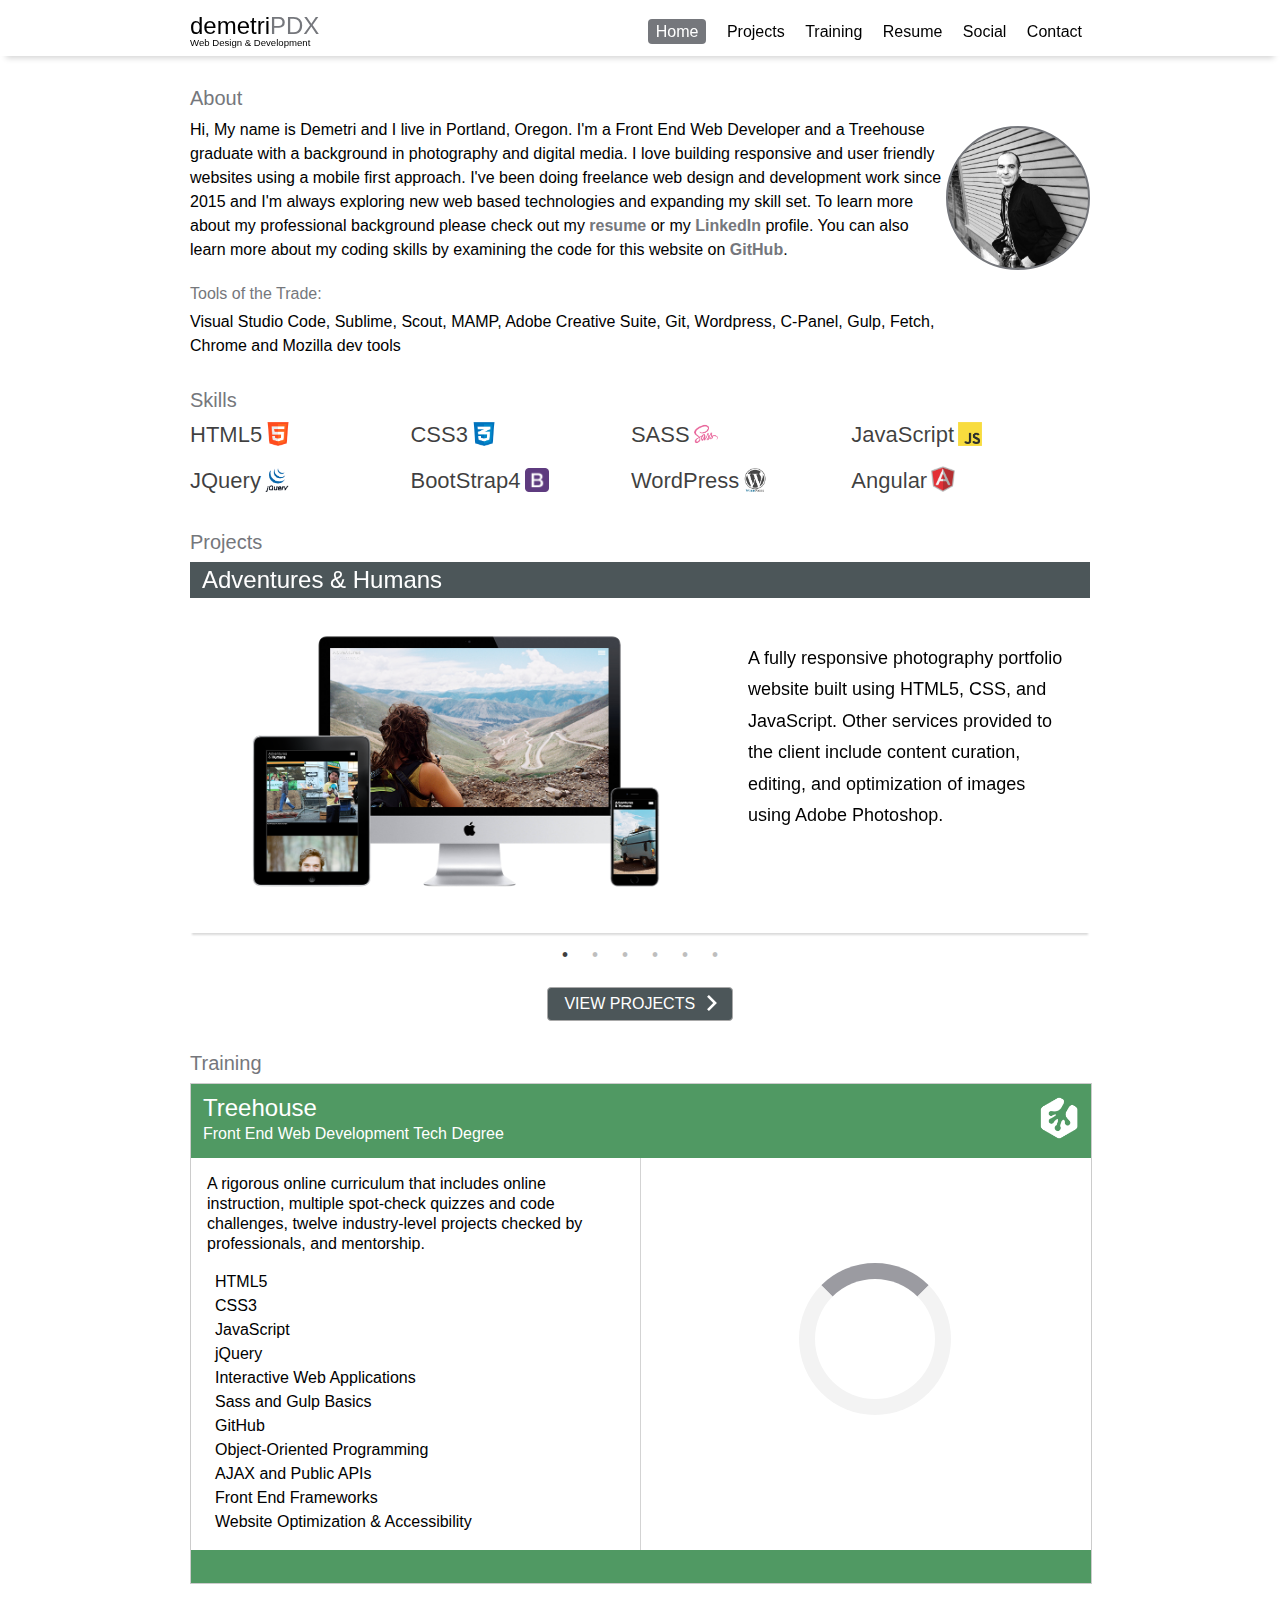
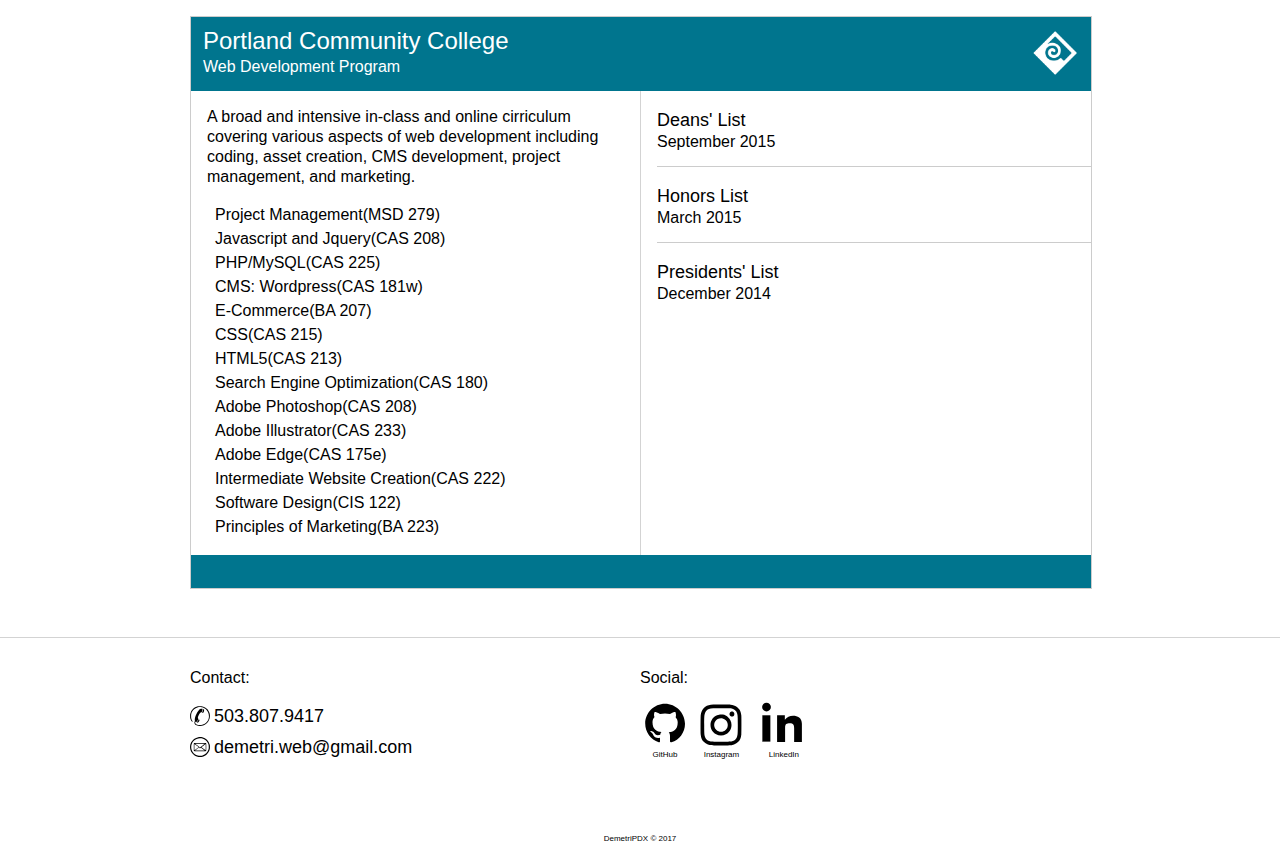
<file: index.html>
<!DOCTYPE html>

<html lang="en">
<head>
	<meta name="robots" content="noindex">
	<meta charset="utf-8">
	
	<title>demetriPDX | Home</title>
	
	<meta name="description" content="">
	
  <!-- Mobile-friendly viewport -->
	<meta name="viewport" content="width=device-width, initial-scale=1.0">

   <!-- Style sheet link -->
	   <link href="css/main.css" rel="stylesheet" media="all">
	
	<style>
		.about-link {
			color: blue;
		}

	</style>
</head>
<body onload="loaderFunction()">
	<div class="allwrap">
		<header>
			<div class="width-contain">
				<ul class="large-nav">
					<li><a href="#" class="active-page">Home</a></li>
					<li><a href="projects.html">Projects</a></li>
					<li><a href="#training">Training</a></li>
					<li><a href="resume.html">Resume</a></li>
					<li><a class="sidebar-toggle" href="#">Social</a></li>
					<li><a class="sidebar-toggle2" href="#">Contact</a></li>
				</ul>
				<div class="nav-toggle" id="nav-icon3">
					<span></span>
					<span></span>
					<span></span>
					<span></span>
				</div>
				<div class="brand">
					<a href=""><h1 class="full-name">demetri<span>PDX</span></h1></a>
					<p>Web Design &amp; Development</p>
				</div>
			</div><!-- .width-contain -->
		</header>

		<nav class="small-nav">
			<ul>
				<li><a href="#" class="small-nav-link">Home</a></li>
				<li><a href="projects.html" class="small-nav-link">Projects</a></li>
				<li><a href="index.html#training" class="small-nav-link">Training</a></li>
				<li><a href="resume.html" class="small-nav-link">Resume</a></li>
				<li><a href="#footer" class="small-nav-link">Contact</a></li>
				<li><a href="#footer" class="small-nav-link">Social</a></li>
			</ul>
		</nav>

		<div id="sideBar">
			<div class="sidebar-content">
				<div>
					<a href="https://github.com/demetri-e" target="_blank">
						<img src="images/social-svg/github.svg" alt="github icon">	
						<p>GitHub</p>
					</a>
				</div>
				<div>
					<a href="https://www.instagram.com/demetri__/?hl=en" target="_blank">
						<img src="images/social-svg/instagram.svg" alt="instagram icon">	
						<p>Instagram</p>
					</a>
				</div>
				<div>
					<a href="https://www.linkedin.com/in/demetrienriquez" target="_blank">
						<img src="images/social-svg/linkedin.svg" alt="linked in icon">	
						<p>LinkedIn</p>
					</a>
				</div>
				<div>
					<a class="sidebar-toggle" href="#"><img class="close-btn" src="images/icons/close.svg" alt="close button"></a>	
				</div>	
			</div>
		</div><!--/#sideBar -->
		<div id="sideBar2">
			<div class="sidebar-content">
				<div>
					<a href="tel:503-807-9417">
						<img src="images/icons/phone-icon-white.svg" alt="phone icon">	
						<p>Tel</p>
					</a>
				</div>
				<div>
					<a href="mailto:demetrioantonio@gmail.com">
						<img src="images/icons/email-icon-white.svg" alt="email icon">	
						<p>Email</p>
					</a>
				</div>
				<div>
					<a class="sidebar-toggle2" href="#"><img class="close-btn" src="images/icons/close.svg" alt="close button"></a>
				</div>
			</div>
		</div><!--/#sideBar2 -->

		<section class="about">
			<h2>About</h2>
			<div class="profile-image"></div>
			<p>Hi, My name is Demetri and I live in Portland, Oregon. I'm a Front End Web Developer and a Treehouse graduate with a background in photography and digital media. I love building responsive and user friendly websites using a mobile first approach. I've been doing freelance web design and development work since 2015 and I'm always exploring new web based technologies and expanding my skill set. To learn more about my professional background please check out my <a href="resume.html" target="_blank" class="about-link">resume</a> or my <a href="https://www.linkedin.com/in/demetrienriquez" target="_blank" class="about-link">LinkedIn</a> profile. You can also learn more about my coding skills by examining the code for this website on <a href="https://github.com/demetri-e/demetripdx-portfolio-2017/tree/master" target="_blank" class="about-link">GitHub</a>.</p>
			<h3>Tools of the Trade:</h3>
			<p>Visual Studio Code, Sublime, Scout, MAMP, Adobe Creative Suite, Git, Wordpress, C-Panel, Gulp, Fetch, Chrome and Mozilla dev tools</p>
		</section>

		<section class="skills">
			<h2>Skills</h2>
			<ul>
				<li><p>HTML5</p><img src="images/skills-badges/html5.png" alt="icon"></li>
				<li><p>CSS3</p><img src="images/skills-badges/css3.png" alt="icon"></li>
				<li><p>SASS</p><img src="images/skills-badges/sass.png" alt="icon"></li>
				<li><p>JavaScript</p><img src="images/skills-badges/js.png" alt="icon"></li>
				<li><p>JQuery</p><img src="images/skills-badges/jquery.png" alt="icon"></li>
				<li><p>BootStrap4</p><img src="images/skills-badges/bootstrap.png" alt="icon"></li>
				<li><p>WordPress</p><img src="images/skills-badges/wordpress.png" alt="icon"></li>
				<li><p>Angular</p><img src="images/skills-badges/angular.png" alt="icon"></li>
			</ul>
		</section>

		<section class="projects">
			<h2>Projects</h2>
			<div class='container'>
				<div class='single-item'>
					<div class="slide">
						<div class="panel-title">
							<p>Adventures &amp; Humans</p>
						</div>
						<div class="flex">
							<img src="images/project-panel-images/adventures-devices.png" alt="image of website">
							<div class="text-box">
								<p class="project-details">A fully responsive photography portfolio website built using HTML5, CSS, and JavaScript. Other services provided to the client include content curation, editing, and optimization of images using Adobe Photoshop.</p>
							</div><!-- /.text-box -->
						</div><!-- /.flex -->
					</div><!-- /.slide -->
					<div class="slide">
						<div class="panel-title">
							<p>Dashboard App</p>
						</div>
						<div class="flex">
							<img src="images/project-panel-images/dashboard-app-devices.png" alt="image of website">
							<div class="text-box">
								<p class="project-details">The front end design for a fully responsive dashboard application built with HTML5, CSS, JavaScript, JSON and ChartJS.</p>
							</div><!-- /.text-box -->
						</div><!-- /.flex -->
					</div><!-- /.slide -->
					<div class="slide">
						<div class="panel-title">
							<p>Bootstrap 4</p>
						</div>
						<div class="flex">
							<img src="images/project-panel-images/bootstrap-devices.png" alt="image of website">
							<div class="text-box">
								<p class="project-details">A fully responsive web page built using the Bootstrap 4 framework. This page includes a modal with sign-up form.</p>
							</div><!-- /.text-box -->
						</div><!-- /.flex -->
					</div><!-- /.slide -->
					<div class="slide">
						<div class="panel-title">
							<p>Intelligentia</p>
						</div>
						<div class="flex">
							<img src="images/project-panel-images/intelligentia-devices.png" alt="image of website">
							<div class="text-box">
								<p class="project-details">This fully responsive website for a Portland consulting firm is built using HTML5, CSS, and JQuery. Other services provided to the client include Photography and image editing using Adobe Photoshop.</p>
							</div><!-- /.text-box -->
						</div><!-- /.flex -->
					</div><!-- /.slide -->			
					<div class="slide">
						<div class="panel-title">
							<p>WordPress</p>
						</div>
						<div class="flex">
							<img src="images/project-panel-images/wordpress-devices.png" alt="image of website">
							<div class="text-box">
								<p class="project-details">A fully responsive blogging website developed with the WordPress Content Management System. This site features a customized theme, a blog, and a sign-up form and utilizes several third party plug-ins.</p>
							</div><!-- /.text-box -->
						</div><!-- /.flex -->
					</div><!-- /.slide -->
					<div class="slide">
						<div class="panel-title">
							<p>Firefly Bookkeeping</p>
						</div>
						<div class="flex">
							<img src="images/project-panel-images/firefly-devices.png" alt="image of website">
							<div class="text-box">
								<p class="project-details">A fully responsive website for a Portland area bookkeeping company buit with HTML5, CSS, and JavaScript. Other services provided to client include image editing using Adobe Photoshop.</p>
							</div><!-- /.text-box -->
						</div><!-- /.flex -->
					</div><!-- /.slide -->			
				</div><!-- /.single item -->
			</div><!-- /.container -->
		
			<div class="more-button-holder">
				<a href="projects.html">
					<div>
						<p>View Projects</p> 
						<img src="images/icons/chevron.svg">
					</div>
				</a>
			</div>			
		</section>
		
		
		<section class="training" id="training">
			<h2>Training</h2>
			<div class="flex">
					<div class="school-panel treehouse">
						<div class="school-title-holder">
							<img src="images/icons/treehouse-logo1.png" alt="treehouse logo">
							<p class="school-name">Treehouse</p>
							<p class="program">Front End Web Development Tech Degree</p>
						</div>
						<div class="content-holder">
							<p class="prog-text">A rigorous online curriculum that includes online instruction, multiple spot-check quizzes and code challenges, twelve industry-level projects checked by professionals, and mentorship.</p>
							<ul>
								<li>HTML5</li>
								<li> CSS3</li>
								<li>JavaScript</li>
								<li>jQuery</li>
								<li>Interactive Web Applications</li>
								<li>Sass and Gulp Basics</li>
								<li>GitHub</li>
								<li>Object-Oriented Programming</li>
								<li>AJAX and Public APIs</li>
								<li>Front End Frameworks</li>
								<li>Website Optimization &amp; Accessibility</li>
							</ul>
						</div><!--/.content-holder -->
						<div class="hidden-content">
							<div id="loader"></div>
							<div class="team-treehouse animate-bottom"  id="myDiv">
								<h2 class="points-earned"><strong class='total'>0</strong> points have been earned</h2>
								<div class="pie"></div>
								<div class="legend"></div>
								<div class="more-button-holder cred">	
									<div class="slide-button7">
										<p>View Credential</p> 
										<img src="images/icons/chevron.svg">
									</div>
								</div>
						</div>
						</div><!--/.hidden content -->
						<div class="school-panel-control">
							<img class="arrow-icon1" src="images/icons/down-arrow.svg" alt="down arrow">
							<img class="arrow-icon2" src="images/icons/up-arrow.svg" alt="down arrow">
						</div>
					</div><!--/.school-panel -->
			
					<div class="school-panel pcc">
						<div class="school-title-holder">
							<img src="images/icons/pcc-icon1.png" alt="pcc icon">
							<p class="school-name">Portland Community College</p>
							<p class="program">Web Development Program</p>
						</div>
						<div class="content-holder">
							<p class="prog-text">A broad and intensive in-class and online cirriculum covering various aspects of web development including coding, asset creation, CMS development, project management, and marketing.</p>	
							<ul>
								<li>Project Management<span class="class-number">(MSD 279)</span></li>
								<li>Javascript and Jquery<span class="class-number">(CAS 208)</span></li>
								<li>PHP/MySQL<span class="class-number">(CAS 225)</span></li>
								<li>CMS: Wordpress<span class="class-number">(CAS 181w)</span></li>
								<li>E-Commerce<span class="class-number">(BA 207)</span></li>
								<li>CSS<span class="class-number">(CAS 215)</span></li>
								<li>HTML5<span class="class-number">(CAS 213)</span></li>
								<li>Search Engine Optimization<span class="class-number">(CAS 180)</span></li>
								<li>Adobe Photoshop<span class="class-number">(CAS 208)</span></li>
								<li>Adobe Illustrator<span class="class-number">(CAS 233)</span></li>
								<li>Adobe Edge<span class="class-number">(CAS 175e)</span></li>
							</ul>
							<ul class="hidden-list">
								<li>Intermediate Website Creation<span class="class-number">(CAS 222)</span></li>
								<li>Software Design<span class="class-number">(CIS 122)</span></li>
								<li>Principles of Marketing<span class="class-number">(BA 223)</span></li>	
							</ul>
						</div>
						<div class="hidden-content">
							<div class="honor">
								<p class="honor-title">Deans' List</p>
								<p>September 2015</p>
							</div>
							<div class="honor">
								<p class="honor-title">Honors List</p>
								<p>March 2015</p>
							</div>
							<div class="honor">
								<p class="honor-title">Presidents' List</p>
								<p>December 2014</p>
							</div>
						</div>
						<div class="school-panel-control sp-control2">
							<img class="arrow-icon1" src="images/icons/down-arrow.svg" alt="down arrow">
							<img class="arrow-icon2" src="images/icons/up-arrow.svg" alt="up arrow">
						</div>
					</div><!--/.school-panel -->
				</div>
		</section>

		<footer id="footer">
			<section>
				<div>
					<h4>Contact:</h4>
					<ul class="contact-list">
						<li><a href="tel:503-807-9417"><img src="images/icons/phone-icon.svg" alt="telephone icon"><p>503.807.9417</p></a></li>	
						<li><a href="mailto:demetrioantonio@gmail.com"><img src="images/icons/email-icon.svg" alt="mail icon"><p>demetri.web@gmail.com</p></a></li>
					</ul>
				</div>
				<div>
					<h4>Social:</h4>
					<ul class="social-list">
						<li>
							<a href="https://github.com/demetri-e" target="_blank">
								<img class="github" src="images/social-svg/github-black.svg" alt="github icon">
								<p>GitHub</p>
							</a>
						</li>
						<li>
							<a href="https://www.instagram.com/demetri__/?hl=en" target="_blank">
								<img class="instagram" src="images/social-svg/instagram-black.svg" alt="instagram-icon">
								<p>Instagram</p>
							</a>
						</li>
						<li>
							<a href="https://www.linkedin.com/in/demetrienriquez" target="_blank">
								<img class="linkedin" src="images/social-svg/linkedin-black.svg" alt="linked In icon">
								<p>LinkedIn</p>
							</a>
						</li>
					</ul>
				</div>
			</section>
			<div class="copy-bar">
				<p>DemetriPDX &copy; 2017</p>
			</div>
		</footer>

	</div><!-- /.allwrap -->

	<!-- Modal/ Credential Panel/ Panel 7 -->
	<div class="slide-panel7">
			<div class="slide-content certificate-content">
				<div class="slide-button7 close-button">
					<img src="images/icons/close.svg" alt="close panel button icon" class="full-opacity">   
				</div>
				<p class="website-title">Treehouse <br><span>Tech Degree</span></p>
	
				<object data="images/treehouse-credential.png"></object>
			</div>
		</div>
<script src="scripts/jquery.js"></script>
<script src="scripts/slick.min.js"></script>
<script src="scripts/points-chart.js"></script>
<script src="scripts/scripts.js"></script>

<script>
$(document).ready(function(){//Small Nav Toggle Button Index  Page Specific!!
   $('.small-nav-link').on('click', function(){
		$('.small-nav').slideToggle();
		$('.nav-toggle').toggleClass('open');
   });
});
</script>
</body>
</html>
</file>
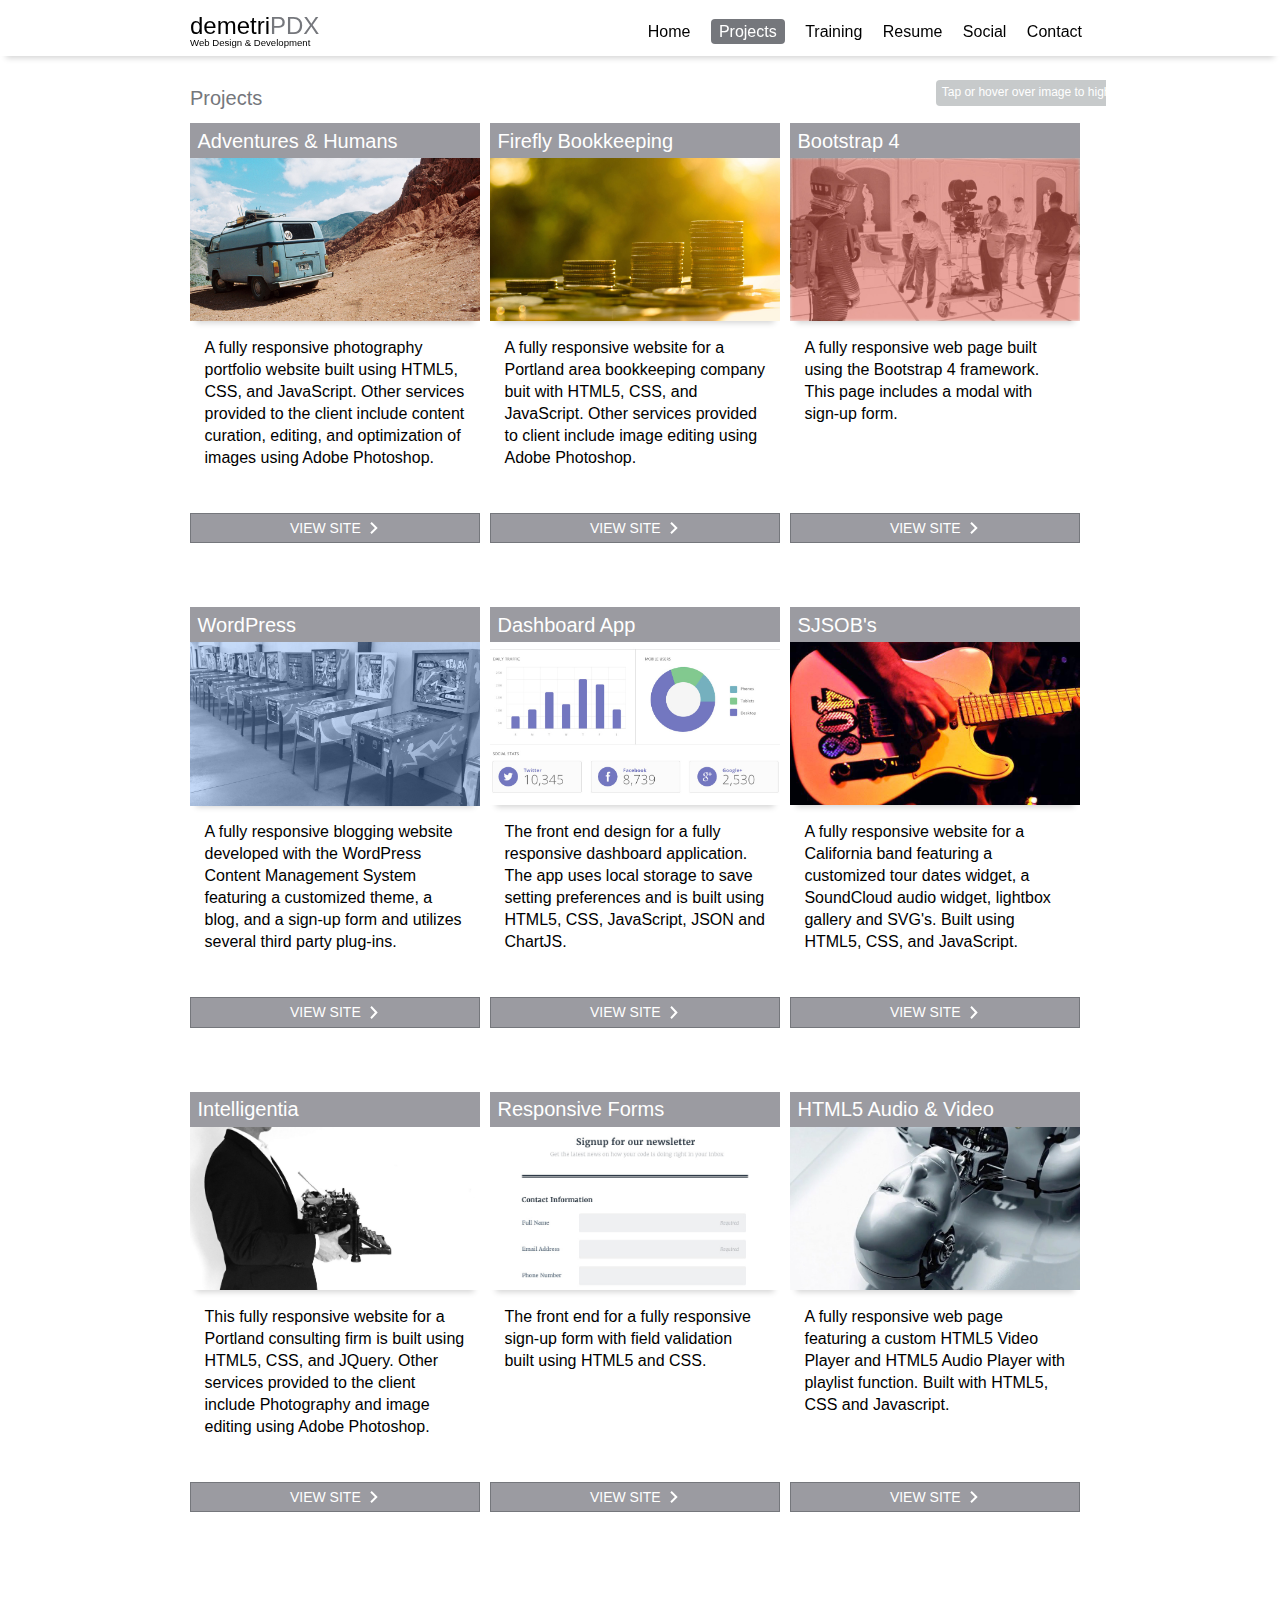
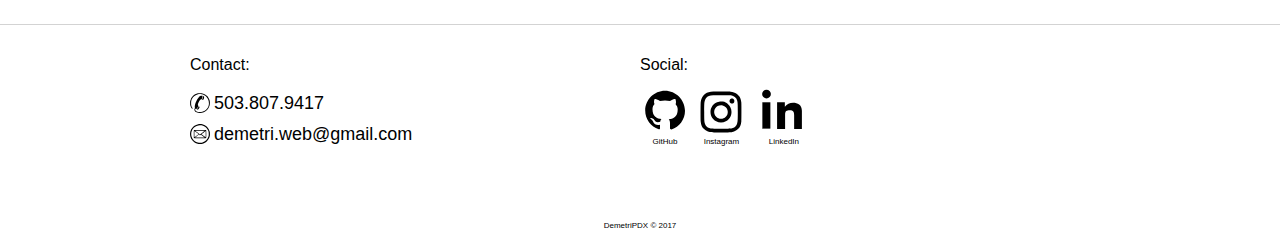
<file: projects.html>
<!DOCTYPE html>

<html lang="en">
<head>
	<meta name="robots" content="noindex">
	<meta charset="utf-8">
	
	<title>demetriPDX | Projects</title>
	
	<meta name="description" content="">
	
  <!-- Mobile-friendly viewport -->
	<meta name="viewport" content="width=device-width, initial-scale=1.0">

   <!-- Style sheet link -->
   	<link href="css/main.css" rel="stylesheet" media="all">
	
	<style>

		.image-holder {
			position: relative;
		}

		.fader {
			opacity: 0;
		}
		.img2 {
			position: absolute; 
			top: 0; 
			left: 0;  
		}

	</style>
</head>
<body>
	<div class="allwrap">
		<header>
			<div class="width-contain">
				<ul class="large-nav">
					<li><a href="index.html">Home</a></li>
					<li><a href="#" class="active-page">Projects</a></li>
					<li><a href="index.html#training">Training</a></li>
					<li><a href="resume.html">Resume</a></li>
					<li><a class="sidebar-toggle" href="#">Social</a></li>
					<li><a class="sidebar-toggle2" href="#">Contact</a></li>
				</ul>
				<div class="nav-toggle" id="nav-icon3">
					<span></span>
					<span></span>
					<span></span>
					<span></span>
				</div>
				<a href="index.html"><h1>demetri<span>PDX</span></h1></a>
				<p>Web Design &amp; Development</p>
			</div><!-- .width-contain -->
		</header>

		<nav class="small-nav">
			<ul>
				<li><a href="index.html" class="small-nav-link">Home</a></li>
				<li><a href="#" class="small-nav-link">Projects</a></li>
				<li><a href="index.html#training" class="small-nav-link">Training</a></li>
				<li><a href="resume.html" class="small-nav-link">Resume</a></li>
				<li><a href="#footer" class="small-nav-link">Contact</a></li>
				<li><a href="#footer" class="small-nav-link">Social</a></li>
			</ul>
		</nav>

		<div id="sideBar">
			<div class="sidebar-content">
				<div>
					<a href="https://github.com/demetri-e" target="_blank">
						<img src="images/social-svg/github.svg" alt="github icon">	
						<p>GitHub</p>
					</a>
				</div>
				<div>
					<a href="https://www.instagram.com/demetri__/?hl=en" target="_blank">
						<img src="images/social-svg/instagram.svg" alt="instagram icon">	
						<p>Instagram</p>
					</a>
				</div>
				<div>
					<a href="https://www.linkedin.com/in/demetrienriquez" target="_blank">
						<img src="images/social-svg/linkedin.svg" alt="linked in icon">	
						<p>LinkedIn</p>
					</a>
				</div>
				<div>
					<a class="sidebar-toggle" href="#"><img class="close-btn" src="images/icons/close.svg" alt="close button"></a>	
				</div>	
			</div>
		</div><!--/#sideBar -->
		<div id="sideBar2">
			<div class="sidebar-content">
				<div>
					<a href="tel:503-807-9417">
						<img src="images/icons/phone-icon-white.svg" alt="phone icon">	
						<p>Tel</p>
					</a>
				</div>
				<div>
					<a href="mailto:demetrioantonio@gmail.com">
						<img src="images/icons/email-icon-white.svg" alt="email icon">	
						<p>Email</p>
					</a>
				</div>
				<div>
					<a class="sidebar-toggle2" href="#"><img class="close-btn" src="images/icons/close.svg" alt="close button"></a>
				</div>
			</div>
		</div><!--/#sideBar2 -->

		<section class="projects-page-content">
			<div class="notification">
				<p>Tap or hover over image to hightlight project</p>
				<img src="images/icons/close.svg">
			</div>
			<h2>Projects</h2>
			<div class="projects-flex">
				
				<div class="project-panel">
					<div class="panel-title">
						<p>Adventures &amp; Humans</p>
					</div>
					<div class="image-holder">
						<img class="img1" src="images/project-panel-images/adventures2-web.jpg" alt="project teaser image">
						<img class="img2" src="images/project-panel-images/adventures-devices.png" alt="project image">
					</div>
					<div class="details-panel">
						<p>A fully responsive photography portfolio website built using HTML5, CSS, and JavaScript. Other services provided to the client include content curation, editing, and optimization of images using Adobe Photoshop.</p>
						<div>
							<a href="http://www.adventuresandhumans.com" target="_blank">View Site<span><img src="images/icons/chevron.svg"></span></a>
						</div>
					</div>
					<div class="panel-control">
						<div class="view-details">
							<img class="arrow-icon1" src="images/icons/down-arrow.svg" alt="down arrow">
							<img class="arrow-icon2" src="images/icons/up-arrow.svg" alt="up arrow">
						</div>
					</div>
				</div><!-- /.project-panel -->
				<div class="project-panel">
					<div class="panel-title">
						<p>Firefly Bookkeeping</p>
					</div>
					<div class="image-holder">
						<img class="img1" src="images/project-panel-images/firefly-web.jpg" alt="project teaser image">
						<img class="img2" src="images/project-panel-images/firefly-devices.png" alt="project image">
					</div>
					<div class="details-panel">
						<p>A fully responsive website for a Portland area bookkeeping company buit with HTML5, CSS, and JavaScript. Other services provided to client include image editing using Adobe Photoshop.</p>
						<div>
							<a href="http://www.demetripdx.com/fireflybookkeepingservices" target="_blank">View Site<span><img src="images/icons/chevron.svg"></span></a>
						</div>
					</div>
					<div class="panel-control">
						<div class="view-details">
							<img class="arrow-icon1" src="images/icons/down-arrow.svg" alt="down arrow">
							<img class="arrow-icon2" src="images/icons/up-arrow.svg" alt="up arrow">
						</div>
					</div>
				</div><!-- /.project-panel -->
				<div class="project-panel">
					<div class="panel-title">
						<p>Bootstrap 4</p>
					</div>
					<div class="image-holder">
						<img class="img1" src="images/project-panel-images/bootstrap-web.jpg" alt="project teaser image">
						<img class="img2" src="images/project-panel-images/bootstrap-devices.png" alt="project image">
					</div>
					<div class="details-panel">
						<p>A fully responsive web page built using the Bootstrap 4 framework. This page includes a modal with sign-up form.</p>
						<div>
							<a href="http://www.demetripdx.com/student-projects/bootstrap-page" target="_blank">View Site<span><img src="images/icons/chevron.svg"></span></a>
						</div>
					</div>
					<div class="panel-control">
						<div class="view-details">
							<img class="arrow-icon1" src="images/icons/down-arrow.svg" alt="down arrow">
							<img class="arrow-icon2" src="images/icons/up-arrow.svg" alt="up arrow">
						</div>
					</div>
				</div><!-- /.project-panel -->
				<div class="project-panel">
					<div class="panel-title">
						<p>WordPress</p>
					</div>
					<div class="image-holder">
						<img class="img1" src="images/project-panel-images/wordpress-web.jpg" alt="project teaser image">
						<img class="img2" src="images/project-panel-images/wordpress-devices.png" alt="project image">
					</div>
					<div class="details-panel">
						<p>A fully responsive blogging website developed with the WordPress Content Management System featuring a customized theme, a blog, and a sign-up form and utilizes several third party plug-ins.</p>
						<div>
							<a href="http://www.demetripdx.com/wp-site" target="_blank">View Site<span><img src="images/icons/chevron.svg"></span></a>
						</div>
					</div>
					<div class="panel-control">
						<div class="view-details">
							<img class="arrow-icon1" src="images/icons/down-arrow.svg" alt="down arrow">
							<img class="arrow-icon2" src="images/icons/up-arrow.svg" alt="up arrow">
						</div>
					</div>
				</div><!-- /.project-panel -->
				<div class="project-panel">
					<div class="panel-title">
						<p>Dashboard App</p>
					</div>
					<div class="image-holder">
						<img class="img1" src="images/project-panel-images/dashboard-web.jpg" alt="project teaser image">
						<img class="img2" src="images/project-panel-images/dashboard-app-devices.png" alt="project image">
					</div>
					<div class="details-panel">
						<p>The front end design for a fully responsive dashboard application. The app uses local storage to save setting preferences and is built using HTML5, CSS, JavaScript, JSON and ChartJS.</p>
						<div>
							<a href="http://www.demetripdx.com/treehouse/dashboard-app" target="_blank">View Site<span><img src="images/icons/chevron.svg"></span></a>
						</div>
					</div>
					<div class="panel-control">
						<div class="view-details">
							<img class="arrow-icon1" src="images/icons/down-arrow.svg" alt="down arrow">
							<img class="arrow-icon2" src="images/icons/up-arrow.svg" alt="up arrow">
						</div>
					</div>
				</div><!-- /.project-panel -->
				<div class="project-panel">
					<div class="panel-title">
						<p>SJSOB's</p>
					</div>
					<div class="image-holder">
						<img class="img1" src="images/project-panel-images/sjsob-web.jpg" alt="project teaser image">
						<img class="img2" src="images/project-panel-images/sjsob-devices.png" alt="project image">
					</div>
					<div class="details-panel">
						<p>A fully responsive website for a California band featuring a customized tour dates widget, a SoundCloud audio widget, lightbox gallery and SVG's. Built using HTML5, CSS, and JavaScript.</p>
						<div>
								<a href="http://www.sjsobs.com" target="_blank">View Site<span><img src="images/icons/chevron.svg"></span></a>
						</div>
					</div>
					<div class="panel-control">
						<div class="view-details">
							<img class="arrow-icon1" src="images/icons/down-arrow.svg" alt="down arrow">
							<img class="arrow-icon2" src="images/icons/up-arrow.svg" alt="up arrow">
						</div>
					</div>
				</div><!-- /.project-panel -->
				<div class="project-panel">
					<div class="panel-title">
						<p>Intelligentia</p>
					</div>
					<div class="image-holder">
						<img class="img1" src="images/project-panel-images/intelligentia.jpg" alt="project teaser image">
						<img class="img2" src="images/project-panel-images/intelligentia-devices.png" alt="project image">
					</div>
					<div class="details-panel">
						<p>This fully responsive website for a Portland consulting firm is built using HTML5, CSS, and JQuery. Other services provided to the client include Photography and image editing using Adobe Photoshop.</p>
						<div>
							<a href="http://www.demetripdx.com/intelligentia" target="_blank">View Site<span><img src="images/icons/chevron.svg"></span></a>
						</div>
					</div>
					<div class="panel-control">
						<div class="view-details">
							<img class="arrow-icon1" src="images/icons/down-arrow.svg" alt="down arrow">
							<img class="arrow-icon2" src="images/icons/up-arrow.svg" alt="up arrow">
						</div>
					</div>
				</div><!-- /.project-panel -->
				<div class="project-panel">
					<div class="panel-title">
						<p>Responsive Forms</p>
					</div>
					<div class="image-holder">
						<img class="img1" src="images/project-panel-images/form-web.jpg" alt="project teaser image">
						<img class="img2" src="images/project-panel-images/form-devices.png" alt="project image">
					</div>
					<div class="details-panel">
						<p>The front end for a fully responsive sign-up form with field validation built using HTML5 and CSS.</p>
						<div>
							<a href="http://www.demetripdx.com/treehouse/form" target="_blank">View Site<span><img src="images/icons/chevron.svg"></span></a>
						</div>
					</div>
					<div class="panel-control">
						<div class="view-details">
							<img class="arrow-icon1" src="images/icons/down-arrow.svg" alt="down arrow">
							<img class="arrow-icon2" src="images/icons/up-arrow.svg" alt="up arrow">
						</div>
					</div>
				</div><!-- /.project-panel -->
				<div class="project-panel">
					<div class="panel-title">
						<p>HTML5 Audio &amp; Video</p>
					</div>
					<div class="image-holder">
						<img class="img1" src="images/project-panel-images/video-web.jpg" alt="project teaser image">
						<img class="img2" src="images/project-panel-images/video-devices.png" alt="project image">
					</div>
					<div class="details-panel">
						<p>A fully responsive web page featuring a custom HTML5 Video Player and HTML5 Audio Player with playlist function. Built with HTML5, CSS and Javascript.</p>
						<div>
							<a href="http://www.demetripdx.com/student-projects/video-audio-page/" target="_blank">View Site<span><img src="images/icons/chevron.svg"></span></a>
						</div>
					</div>
					<div class="panel-control">
						<div class="view-details">
							<img class="arrow-icon1" src="images/icons/down-arrow.svg" alt="down arrow">
							<img class="arrow-icon2" src="images/icons/up-arrow.svg" alt="up arrow">
						</div>
					</div>
				</div><!-- /.project-panel -->
			</div><!-- /.project-flex -->
		</section>
		
		
		

		<footer id="footer">
			<section>
				<div>
					<h4>Contact:</h4>
					<ul class="contact-list">
						<li><a href="tel:503-807-9417"><img src="images/icons/phone-icon.svg" alt="telephone icon"><p>503.807.9417</p></a></li>	
						<li><a href="mailto:demetrioantonio@gmail.com"><img src="images/icons/email-icon.svg" alt="mail icon"><p>demetri.web@gmail.com</p></a></li>
					</ul>
				</div>
				<div>
					<h4>Social:</h4>
					<ul class="social-list">
						<li>
							<a href="https://github.com/demetri-e" target="_blank">
								<img class="github" src="images/social-svg/github-black.svg" alt="github icon">
								<p>GitHub</p>
							</a>
						</li>
						<li>
							<a href="https://www.instagram.com/demetri__/?hl=en" target="_blank">
								<img class="instagram" src="images/social-svg/instagram-black.svg" alt="instagram-icon">
								<p>Instagram</p>
							</a>
						</li>
						<li>
							<a href="https://www.linkedin.com/in/demetrienriquez" target="_blank">
								<img class="linkedin" src="images/social-svg/linkedin-black.svg" alt="linked In icon">
								<p>LinkedIn</p>
							</a>
						</li>
					</ul>
				</div>
			</section>
			<div class="copy-bar">
				<p>DemetriPDX &copy; 2017</p>
			</div>
		</footer>

	</div><!-- /.allwrap -->

<script src="scripts/jquery.js"></script>
<script src="scripts/scripts.js"></script>

<script>
	$(document).ready(function(){//Small Nav Toggle Button Projects Page Specific
		$('.small-nav-link').on('click', function(){
			$('.nav-toggle').toggleClass('open');
		});
	});
</script>

<!--
<script>//Panel slide and image toggle / No fade
	$(document).ready(function() {
		$( ".view-details" ).on( "click", function() {
			$(this).parent().prev().slideToggle();
			$(this).children().toggle();
			$(this).parent().prev().prev().children().toggle();
		});
	});
</script> -->

<script>//Panel slide and image toggle with Fade
		$(document).ready(function() {
			$( ".view-details" ).on( "click", function() {
				$(this).parent().prev().slideToggle();
				$(this).children().toggle();
				$(this).parent().prev().prev().children('.img1').toggleClass("fader");

				if ( $(this).parent().prev().prev().children('.img1').hasClass("fader") ) {
					$(this).parent().prev().prev().children('.img2').fadeToggle();
				} else {
					$(this).parent().prev().prev().children('.img2').toggle();
				}
			});
		});
</script>
<script>
	$(document).ready(function(){//Small Nav Toggle Button
	   $('.small-nav-link').on('click', function(){
			$('.small-nav').slideToggle();
	   });
	});
</script>

<script>
	$(document).ready(function() {//Animate tooltip
		$('.notification').animate({
			right: "+=200",
			opacity: 1,
		}, 2000);
		$('.notification').on('click', function() {
			console.log('clicked');
			$(this).fadeOut();
		});
	});
</script>
</body>
</html>
</file>
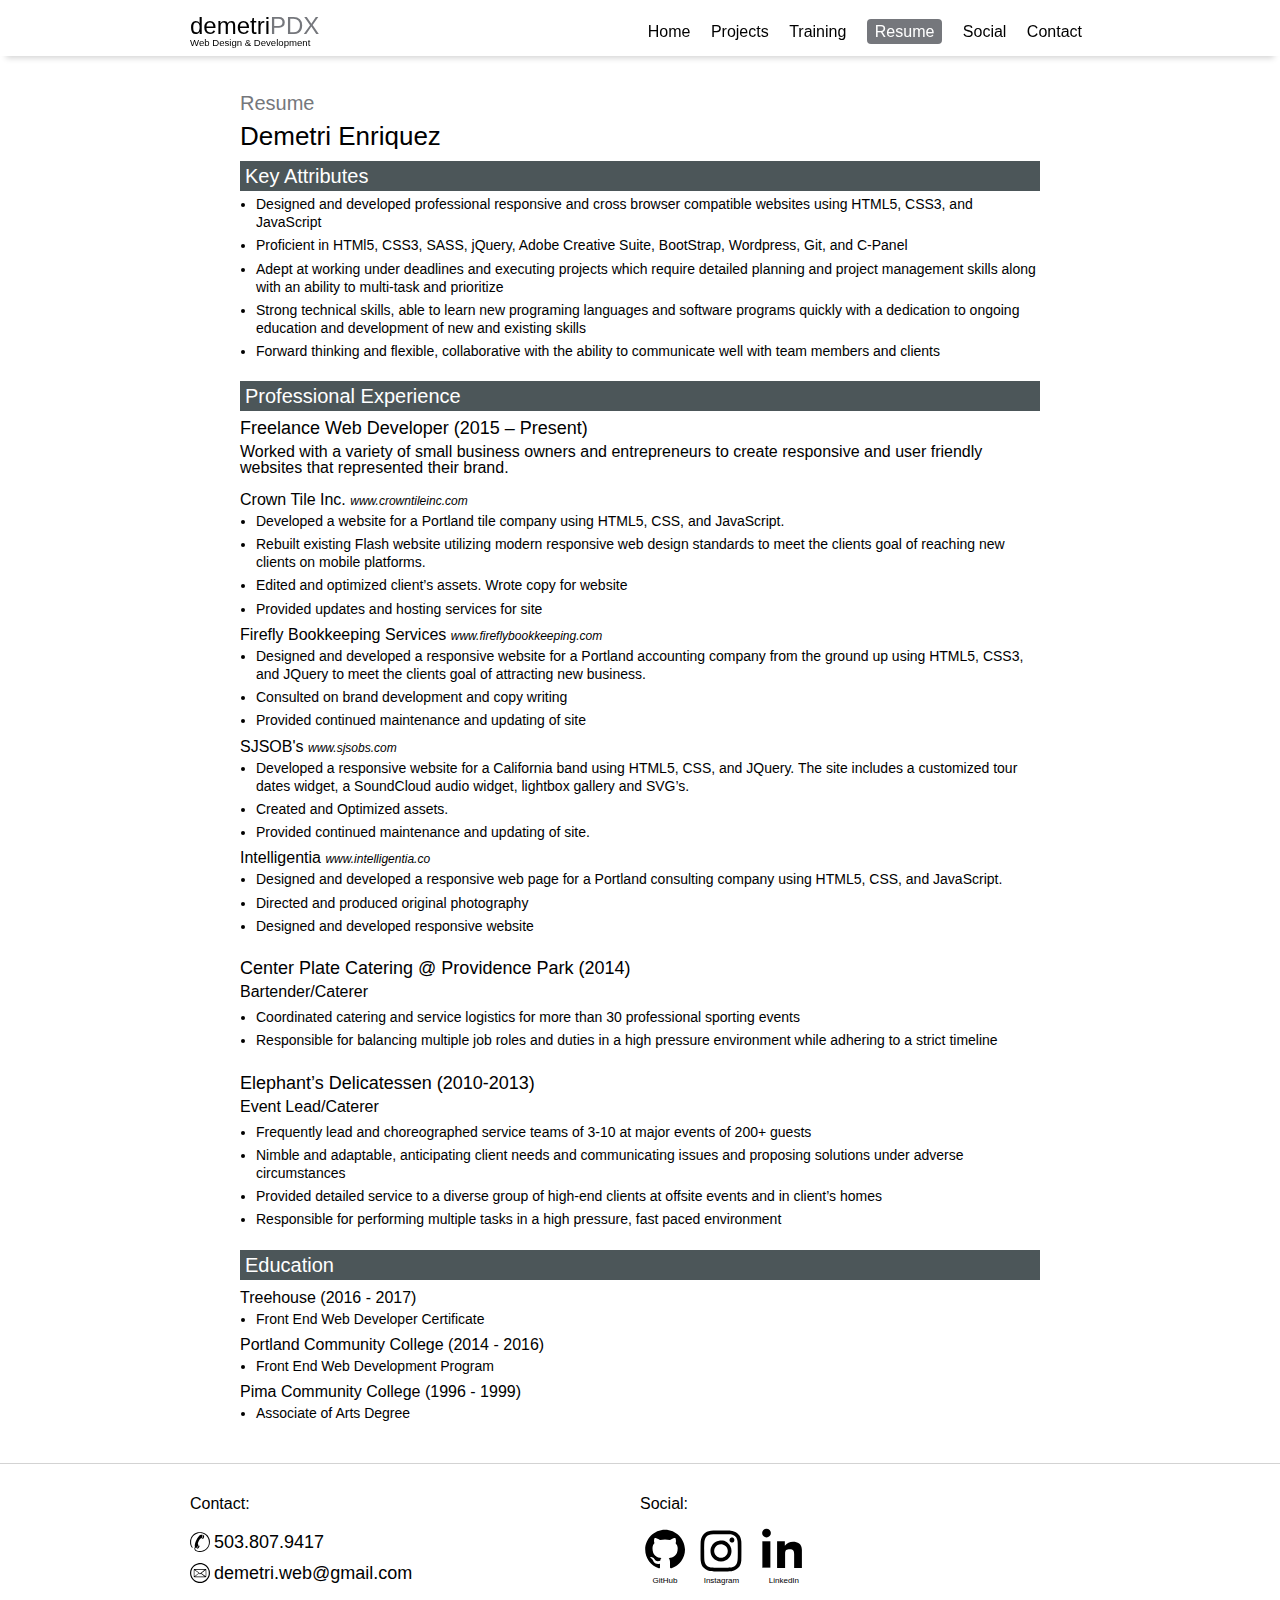
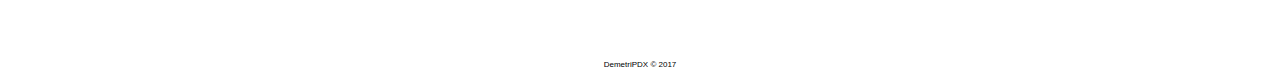
<file: resume.html>
<!DOCTYPE html>

<html lang="en">
<head>
	<meta name="robots" content="noindex">
	<meta charset="utf-8">
	
	<title>demetriPDX | Resume</title>
	
	<meta name="description" content="">
	
  <!-- Mobile-friendly viewport -->
	<meta name="viewport" content="width=device-width, initial-scale=1.0">

   <!-- Style sheet link -->
   	<link href="css/main.css" rel="stylesheet" media="all">
	
</head>
<body>
	<div class="allwrap">
		<header>
			<div class="width-contain">
				<ul class="large-nav">
					<li><a href="index.html">Home</a></li>
					<li><a href="projects.html">Projects</a></li>
					<li><a href="index.html#training">Training</a></li>
					<li><a href="#" class="active-page">Resume</a></li>
					<li><a class="sidebar-toggle" href="#">Social</a></li>
					<li><a class="sidebar-toggle2" href="#">Contact</a></li>
				</ul>
				<div class="nav-toggle" id="nav-icon3">
					<span></span>
					<span></span>
					<span></span>
					<span></span>
				</div>
				<a href="index.html"><h1>demetri<span>PDX</span></h1></a>
				<p>Web Design &amp; Development</p>
			</div><!-- .width-contain -->
		</header>

		<nav class="small-nav">
			<ul>
				<li><a href="index.html" class="small-nav-link">Home</a></li>
				<li><a href="projects.html" class="small-nav-link">Projects</a></li>
				<li><a href="index.html#training" class="small-nav-link">Training</a></li>
				<li><a href="#" class="small-nav-link">Resume</a></li>
				<li><a href="#footer" class="small-nav-link">Contact</a></li>
				<li><a href="#footer" class="small-nav-link">Social</a></li>
			</ul>
		</nav>

		<div id="sideBar">
			<div class="sidebar-content">
				<div>
					<a href="https://github.com/demetri-e" target="_blank">
						<img src="images/social-svg/github.svg" alt="github icon">	
						<p>GitHub</p>
					</a>
				</div>
				<div>
					<a href="https://www.instagram.com/demetri__/?hl=en" target="_blank">
						<img src="images/social-svg/instagram.svg" alt="instagram icon">	
						<p>Instagram</p>
					</a>
				</div>
				<div>
					<a href="https://www.linkedin.com/in/demetrienriquez" target="_blank">
						<img src="images/social-svg/linkedin.svg" alt="linked in icon">	
						<p>LinkedIn</p>
					</a>
				</div>
				<div>
					<a class="sidebar-toggle" href="#"><img class="close-btn" src="images/icons/close.svg" alt="close button"></a>	
				</div>	
			</div>
		</div><!--/#sideBar -->
		<div id="sideBar2">
			<div class="sidebar-content">
				<div>
					<a href="tel:503-807-9417">
						<img src="images/icons/phone-icon-white.svg" alt="phone icon">	
						<p>Tel</p>
					</a>
				</div>
				<div>
					<a href="mailto:demetrioantonio@gmail.com">
						<img src="images/icons/email-icon-white.svg" alt="email icon">	
						<p>Email</p>
					</a>
				</div>
				<div>
					<a class="sidebar-toggle2" href="#"><img class="close-btn" src="images/icons/close.svg" alt="close button"></a>
				</div>
			</div>
		</div><!--/#sideBar2 -->

		
		<main class="resume">
			
			<section class="top-sec">
				<h2 class="bread-crumb">Resume</h2>
				<p class="full-name">Demetri Enriquez</p>
			</section>
		
			<section>
				<h2>Key Attributes</h2>
				<ul>
					<li>Designed and developed professional responsive and cross browser compatible websites using HTML5, CSS3, and JavaScript</li>
					<li>Proficient in HTMl5, CSS3, SASS, jQuery, Adobe Creative Suite, BootStrap, Wordpress, Git, and C-Panel</li>
					<li>Adept at working under deadlines and executing projects which require detailed planning and project management skills along with an ability to multi-task and prioritize</li>
					<li>Strong technical skills, able to learn new programing languages and software programs quickly with a dedication to ongoing education and development of new and existing skills</li>
					<li>Forward thinking and flexible, collaborative with the ability to communicate well with team members and clients</li>
				</ul>
			</section>
	
			<section>
				<div class="section-header">
					<h2>Professional Experience</h2>
					<h3 class="sub-heading">Freelance Web Developer <span>(2015 – Present)</span></h3>
					<p class="dev-exp">Worked with a variety of small business owners and entrepreneurs to create responsive and user friendly websites that represented their brand.</p>
				</div>
	
				<figure>
					<h4>Crown Tile Inc. <span>www.crowntileinc.com</span></h4>
					<ul>
						<li>Developed a website for a Portland tile company using  HTML5, CSS, and JavaScript.</li>
						<li>Rebuilt existing Flash website utilizing modern responsive web design standards to meet the clients goal of reaching new clients on mobile platforms.</li>
						<li>Edited and optimized client’s assets. Wrote copy for website</li>
						<li>Provided updates and hosting services for site</li>
					</ul>
				</figure>
	
				<figure>
					<h4>Firefly Bookkeeping Services <span>www.fireflybookkeeping.com</span></h4>
					<ul>
						<li>Designed and developed a responsive website for a Portland accounting company from the ground up using HTML5, CSS3, and JQuery to meet the clients goal of attracting new business.</li>
						<li>Consulted on brand development and copy writing</li>
						<li>Provided continued maintenance and updating of site</li>
					</ul>
				</figure>

				<figure>
					<h4>SJSOB's <span>www.sjsobs.com</span></h4>
					<ul>
						<li>Developed a responsive website for a California band using HTML5, CSS, and JQuery. The site includes a customized tour dates widget, a SoundCloud audio widget, lightbox gallery and SVG’s.</li>
						<li>Created and Optimized assets. </li>
						<li>Provided continued maintenance and updating of site.</li>
					</ul>
				</figure>
	
				<figure>
					<h4>Intelligentia <span>www.intelligentia.co</span></h4>
					<ul>
						<li>Designed and developed a responsive web page for a Portland consulting company using HTML5, CSS, and JavaScript.</li>
						<li> Directed and produced original photography</li>
						<li>Designed and developed responsive website </li>
					</ul>
				</figure>
	
			</section>
	
			<section>
				<h3>Center Plate Catering @ Providence Park <span>(2014)</span></h3>
				<h3 class="position">Bartender/Caterer </h3>
					<ul>
						<li>Coordinated catering and service logistics for more than 30 professional sporting events</li>
						<li>Responsible for balancing multiple job roles and duties in a high pressure environment while adhering to a strict timeline</li>
					</ul>
			</section>
	
			<section>
				<h3>Elephant’s Delicatessen <span>(2010-2013)</span></h3>
				<h3 class="position">Event Lead/Caterer</h3>
					<ul>
						<li>Frequently lead and choreographed service teams of 3-10 at major events of 200+ guests </li>
						<li>Nimble and adaptable, anticipating client needs and communicating issues and proposing solutions under adverse circumstances</li>
						<li>Provided detailed service to a diverse group of high-end clients at offsite events and in client’s homes</li>
						<li>Responsible for performing multiple tasks in a high pressure, fast paced environment</li>
					</ul>
			</section>

			<section class="education">
				<h2>Education</h2>
				<figure>
					<h4>Treehouse (2016 - 2017)</h4>
					<ul>
						<li>Front End Web Developer Certificate</li>
					</ul>
				</figure>
	
				<figure>
					<h4>Portland Community College (2014 - 2016)</h4>
					<ul>
						<li>Front End Web Development Program</li>
					</ul>
				</figure>
	
				<figure>
					<h4>Pima Community College (1996 - 1999)</h4>
					<ul>
						<li>Associate of Arts Degree </li>
					</ul>
				</figure>
			</section>
		</main>

		<footer id="footer">
			<section>
				<div>
					<h4>Contact:</h4>
					<ul class="contact-list">
						<li><a href="tel:503-807-9417"><img src="images/icons/phone-icon.svg" alt="telephone icon"><p>503.807.9417</p></a></li>	
						<li><a href="mailto:demetrioantonio@gmail.com"><img src="images/icons/email-icon.svg" alt="mail icon"><p>demetri.web@gmail.com</p></a></li>
					</ul>
				</div>
				<div>
					<h4>Social:</h4>
					<ul class="social-list">
						<li>
							<a href="https://github.com/demetri-e" target="_blank">
								<img class="github" src="images/social-svg/github-black.svg" alt="github icon">
								<p>GitHub</p>
							</a>
						</li>
						<li>
							<a href="https://www.instagram.com/demetri__/?hl=en" target="_blank">
								<img class="instagram" src="images/social-svg/instagram-black.svg" alt="instagram-icon">
								<p>Instagram</p>
							</a>
						</li>
						<li>
							<a href="https://www.linkedin.com/in/demetrienriquez" target="_blank">
								<img class="linkedin" src="images/social-svg/linkedin-black.svg" alt="linked In icon">
								<p>LinkedIn</p>
							</a>
						</li>
					</ul>
				</div>
			</section>
			<div class="copy-bar">
				<p>DemetriPDX &copy; 2017</p>
			</div>
		</footer>

	</div><!-- /.allwrap -->

<script src="scripts/jquery.js"></script>
<script src="scripts/scripts.js"></script>

<script>
	$(document).ready(function(){//Small Nav Toggle Button Resume Specific!!
		$('.small-nav-link').on('click', function(){
			$('.nav-toggle').toggleClass('open');
		});
	});
</script>

<script>
	$(document).ready(function(){//Small Nav Toggle Button
	   $('.small-nav-link').on('click', function(){
			$('.small-nav').slideToggle();
	   });
	});
</script>
</body>
</html>
</file>
<file: css/main.css>
@charset "UTF-8";
/* line 13, /Users/Demetrio/Desktop/Development Resources/ReadyMadeProjectFiles/scss/partials/_reset.scss */
/* line 14, ../scss/partials/_reset.scss */
html, body, div, span, applet, object, iframe,
h1, h2, h3, h4, h5, h6, p, blockquote, pre,
a, abbr, acronym, address, big, cite, code,
del, dfn, em, img, ins, kbd, q, s, samp,
small, strike, strong, sub, sup, tt, var,
b, u, i, center,
dl, dt, dd, ol, ul, li,
fieldset, form, label, legend,
table, caption, tbody, tfoot, thead, tr, th, td,
article, aside, canvas, details, embed,
figure, figcaption, footer, header, hgroup,
menu, nav, output, ruby, section, summary,
time, mark, audio, video {
  margin: 0;
  padding: 0;
  border: 0;
  font-size: 100%;
  font: inherit;
  vertical-align: baseline;
}

/* HTML5 display-role reset for older browsers */
/* line 23, /Users/Demetrio/Desktop/Development Resources/ReadyMadeProjectFiles/scss/partials/_reset.scss */
/* line 26, ../scss/partials/_reset.scss */
article, aside, details, figcaption, figure,
footer, header, hgroup, menu, nav, section {
  display: block;
}

/* line 26, /Users/Demetrio/Desktop/Development Resources/ReadyMadeProjectFiles/scss/partials/_reset.scss */
/* line 31, ../scss/partials/_reset.scss */
body {
  line-height: 1;
}

/* line 29, /Users/Demetrio/Desktop/Development Resources/ReadyMadeProjectFiles/scss/partials/_reset.scss */
/* line 36, ../scss/partials/_reset.scss */
ol, ul {
  list-style: none;
}

/* line 32, /Users/Demetrio/Desktop/Development Resources/ReadyMadeProjectFiles/scss/partials/_reset.scss */
/* line 41, ../scss/partials/_reset.scss */
blockquote, q {
  quotes: none;
}

/* line 36, /Users/Demetrio/Desktop/Development Resources/ReadyMadeProjectFiles/scss/partials/_reset.scss */
/* line 47, ../scss/partials/_reset.scss */
blockquote:before, blockquote:after,
q:before, q:after {
  content: '';
  content: none;
}

/* line 40, /Users/Demetrio/Desktop/Development Resources/ReadyMadeProjectFiles/scss/partials/_reset.scss */
/* line 53, ../scss/partials/_reset.scss */
table {
  border-collapse: collapse;
  border-spacing: 0;
}

/* line 1, /Users/Demetrio/Desktop/Development Resources/ReadyMadeProjectFiles/scss/partials/_global.scss */
/* line 59, ../scss/partials/_reset.scss */
a {
  text-decoration: none;
}

/* line 5, /Users/Demetrio/Desktop/Development Resources/ReadyMadeProjectFiles/scss/partials/_global.scss */
/* line 64, ../scss/partials/_reset.scss */
ul {
  list-style-type: none;
}

/* line 9, /Users/Demetrio/Desktop/Development Resources/ReadyMadeProjectFiles/scss/partials/_global.scss */
/* line 69, ../scss/partials/_reset.scss */
img {
  width: 100%;
}

/* line 1, ../scss/partials/_base.scss */
body {
  font-family: 'Helvetica', sans-serif;
}

/* line 4, ../scss/partials/_base.scss */
.clearfix::after {
  content: "";
  display: table;
  clear: both;
}

/* line 9, ../scss/partials/_base.scss */
.allwrap {
  width: 100%;
  box-sizing: border-box;
  min-width: 319px;
  margin: 0 auto;
}

/*Header  Styles*/
/* line 19, ../scss/partials/_base.scss */
header {
  height: 3em;
  background: #fff;
  -webkit-box-shadow: 0 8px 6px -6px lightgrey;
  -moz-box-shadow: 0 8px 6px -6px lightgrey;
  box-shadow: 0 8px 6px -6px lightgrey;
  width: 100%;
  position: -webkit-sticky;
  /* Safari */
  position: sticky;
  top: 0;
  z-index: 1000;
  padding-top: .5em;
  overflow: hidden;
}
/* line 33, ../scss/partials/_base.scss */
header a {
  color: #000;
}

/* line 37, ../scss/partials/_base.scss */
.nav-toggle {
  width: 30px;
  float: right;
  position: relative;
  top: .5em;
  right: .5em;
}

/* line 44, ../scss/partials/_base.scss */
header h1 {
  font-size: 1.5em;
  font-weight: 300;
  padding: .25em 0 0 .375em;
  display: inline-block;
}
/* line 49, ../scss/partials/_base.scss */
header h1 span {
  color: #75777c;
}

/* line 53, ../scss/partials/_base.scss */
header p {
  font-size: .6em;
  padding-left: 1em;
}

/* line 57, ../scss/partials/_base.scss */
.large-nav {
  display: none;
}

/*Small Nav Styles*/
/* line 61, ../scss/partials/_base.scss */
.small-nav {
  background: rgba(0, 0, 0, 0.9);
  width: 100%;
  height: 100vh;
  position: fixed;
  z-index: 100;
  display: none;
  text-align: center;
}

/* line 70, ../scss/partials/_base.scss */
.small-nav ul {
  padding-top: 4em;
}

/* line 73, ../scss/partials/_base.scss */
.small-nav ul li {
  line-height: 2.75em;
}

/* line 76, ../scss/partials/_base.scss */
.small-nav a {
  color: #fff;
  font-size: 1.625em;
  font-weight: 300;
  text-transform: uppercase;
}

/*About Section Styles*/
/* line 83, ../scss/partials/_base.scss */
section {
  padding: 1em;
  overflow: hidden;
}

/* line 84, ../scss/partials/_base.scss */
.about {
  padding-top: 2em;
}

/* line 87, ../scss/partials/_base.scss */
.about .profile-image {
  width: 110px;
  height: 110px;
  border-radius: 50%;
  border: 2px solid #75777c;
  float: right;
  margin: 0 0 .25em .25em;
  margin-top: .5em;
  background-image: url("../images/self-square.jpg");
  background-size: cover;
}

/* line 98, ../scss/partials/_base.scss */
.about p {
  font-weight: 300;
  line-height: 1.5em;
}

/* line 102, ../scss/partials/_base.scss */
h2 {
  font-size: 1.25em;
  font-weight: 300;
  color: #75777c;
  padding-bottom: 0.5em;
}

/* line 108, ../scss/partials/_base.scss */
.about h3 {
  color: #75777c;
  padding: 1.5em 0 .5em 0;
  font-weight: 300;
}

/* line 113, ../scss/partials/_base.scss */
.about a {
  font-weight: bold;
  color: #75777c;
}

/*Skills Section Styles*/
/* line 118, ../scss/partials/_base.scss */
.skills h2 {
  padding-bottom: 0;
}

/* line 121, ../scss/partials/_base.scss */
.skills ul li {
  padding: .5em 0;
  display: inline-block;
  width: 40%;
}

/* line 127, ../scss/partials/_base.scss */
.skills ul li:nth-child(even) {
  margin-left: 1em;
}

/* line 131, ../scss/partials/_base.scss */
.skills ul li p {
  display: inline-block;
  font-size: 1.125em;
  font-weight: 400;
  color: rgba(0, 0, 0, 0.75);
}

/* line 137, ../scss/partials/_base.scss */
.skills img {
  width: 20px;
  display: inline-block;
  position: relative;
  top: .25em;
  left: .25em;
}

/*Footer Styles*/
/* line 145, ../scss/partials/_base.scss */
footer {
  margin-top: 2em;
  border-top: 1px solid lightgrey;
}

/* line 149, ../scss/partials/_base.scss */
footer section {
  padding-bottom: 4em;
}

/* line 152, ../scss/partials/_base.scss */
footer div {
  padding-bottom: 2em;
}

/* line 155, ../scss/partials/_base.scss */
footer .contact-list {
  padding-top: 1em;
}

/* line 158, ../scss/partials/_base.scss */
footer .contact-list li {
  padding-bottom: .5em;
}

/* line 161, ../scss/partials/_base.scss */
footer .social-list li {
  display: inline-block;
  padding-right: .25em;
}

/* line 165, ../scss/partials/_base.scss */
footer .contact-list img {
  width: 20px;
  position: relative;
  top: 4px;
  margin-right: .25em;
  display: inline-block;
}

/* line 172, ../scss/partials/_base.scss */
footer .contact-list p {
  font-size: 1.125em;
  font-weight: 300;
  color: #000;
  display: inline-block;
}

/* line 178, ../scss/partials/_base.scss */
footer .github {
  width: 38px;
}

/* line 181, ../scss/partials/_base.scss */
footer .instagram {
  width: 36px;
}

/* line 184, ../scss/partials/_base.scss */
footer .linkedin {
  width: 48px;
  position: relative;
  top: 5px;
  right: 2px;
}

/* line 190, ../scss/partials/_base.scss */
footer .social-list p {
  font-size: .5em;
  text-align: center;
  color: #000;
}

/* line 195, ../scss/partials/_base.scss */
footer .copy-bar {
  width: 100%;
  padding-bottom: 0;
}

/* line 199, ../scss/partials/_base.scss */
footer .copy-bar p {
  text-align: center;
  font-size: .5em;
  color: #000;
}

/* Phones - Iphone6 & 7(landscape phones, 375px and up)*/
@media (min-width: 375px) {
  /* line 207, ../scss/partials/_base.scss */
  .skills ul li p {
    font-size: 1.25em;
  }
}
/* Phones 6s & 7s (landscape phones, 414px and up)*/
@media (min-width: 414px) {
  /* line 214, ../scss/partials/_base.scss */
  .about .profile-image {
    width: 120px;
    height: 120px;
  }

  /* line 218, ../scss/partials/_base.scss */
  .skills ul li p {
    font-size: 1.375em;
  }

  /* line 221, ../scss/partials/_base.scss */
  .skills img {
    width: 24px;
  }
}
/* (landscape phones, 600px and up)*/
@media (min-width: 600px) {
  /* line 227, ../scss/partials/_base.scss */
  .skills ul li {
    max-width: 30%;
  }

  /* line 230, ../scss/partials/_base.scss */
  .skills ul li:nth-child(even) {
    margin-left: 0;
  }
}
/* Medium devices (tablets, 768px and up)*/
@media (min-width: 768px) {
  /* line 236, ../scss/partials/_base.scss */
  section {
    max-width: 680px;
    margin: 0 auto;
  }

  /* line 240, ../scss/partials/_base.scss */
  .skills ul li {
    width: 24%;
  }

  /* line 243, ../scss/partials/_base.scss */
  footer section {
    display: flex;
    padding-top: 2em;
  }

  /* line 247, ../scss/partials/_base.scss */
  footer div {
    display: inline-block;
    width: 50%;
    padding-bottom: 0;
  }

  /* line 252, ../scss/partials/_base.scss */
  footer .github {
    width: 50px;
  }

  /* line 255, ../scss/partials/_base.scss */
  footer .instagram {
    width: 46px;
  }

  /* line 258, ../scss/partials/_base.scss */
  footer .linkedin {
    width: 62px;
    position: relative;
    top: 5px;
    right: 2px;
  }
}
/*// Large devices (desktops, 992px and up)*/
@media (min-width: 992px) {
  /* line 269, ../scss/partials/_base.scss */
  .width-contain {
    max-width: 800px;
    margin: 0 auto;
  }

  /* line 274, ../scss/partials/_base.scss */
  header h1,
  header p {
    padding-left: 0;
  }

  /* line 278, ../scss/partials/_base.scss */
  section {
    max-width: 800px;
  }

  /* line 281, ../scss/partials/_base.scss */
  .about .profile-image {
    width: 140px;
    height: 140px;
  }

  /* line 285, ../scss/partials/_base.scss */
  .about p:last-of-type {
    max-width: 760px;
  }

  /* line 288, ../scss/partials/_base.scss */
  .nav-toggle {
    display: none;
  }

  /* line 291, ../scss/partials/_base.scss */
  .small-nav {
    display: none !important;
  }

  /* line 294, ../scss/partials/_base.scss */
  .large-nav {
    display: block;
    float: right;
    padding: .5em 0 0 0;
  }

  /* line 299, ../scss/partials/_base.scss */
  .large-nav li {
    display: inline-block;
    padding: .5em;
  }
  /* line 302, ../scss/partials/_base.scss */
  .large-nav li a {
    color: black;
  }
  /* line 306, ../scss/partials/_base.scss */
  .large-nav li a.active-page {
    background: #75777c;
    padding: .25em .5em;
    color: #fff;
    border-radius: 4px;
  }
}
/*// Extra large devices (large desktops, 1200px and up)*/
@media (min-width: 1200px) {
  /* line 318, ../scss/partials/_base.scss */
  section {
    max-width: 900px;
  }

  /* line 321, ../scss/partials/_base.scss */
  .width-contain {
    max-width: 900px;
  }
}
/* line 1, ../scss/partials/_burger-button.scss */
* {
  margin: 0;
  padding: 0;
}

/* Icon 1 */
/* line 8, ../scss/partials/_burger-button.scss */
#nav-icon3 {
  width: 36px;
  height: 45px;
  position: relative;
  margin: 0 auto;
  -webkit-transform: rotate(0deg);
  -moz-transform: rotate(0deg);
  -o-transform: rotate(0deg);
  transform: rotate(0deg);
  -webkit-transition: .5s ease-in-out;
  -moz-transition: .5s ease-in-out;
  -o-transition: .5s ease-in-out;
  transition: .5s ease-in-out;
  cursor: pointer;
}

/* line 24, ../scss/partials/_burger-button.scss */
#nav-icon3 span {
  display: block;
  position: absolute;
  height: 3px;
  width: 100%;
  background: #000000;
  border-radius: 9px;
  opacity: 1;
  left: 0;
  -webkit-transform: rotate(0deg);
  -moz-transform: rotate(0deg);
  -o-transform: rotate(0deg);
  transform: rotate(0deg);
  -webkit-transition: .25s ease-in-out;
  -moz-transition: .25s ease-in-out;
  -o-transition: .25s ease-in-out;
  transition: .25s ease-in-out;
}

/* Icon 3 */
/* line 47, ../scss/partials/_burger-button.scss */
#nav-icon3 span:nth-child(1) {
  top: 0px;
}

/* line 51, ../scss/partials/_burger-button.scss */
#nav-icon3 span:nth-child(2), #nav-icon3 span:nth-child(3) {
  top: 12px;
}

/* line 55, ../scss/partials/_burger-button.scss */
#nav-icon3 span:nth-child(4) {
  top: 24px;
}

/* line 59, ../scss/partials/_burger-button.scss */
#nav-icon3.open span:nth-child(1) {
  top: 18px;
  width: 0%;
  left: 50%;
}

/* line 65, ../scss/partials/_burger-button.scss */
#nav-icon3.open span:nth-child(2) {
  -webkit-transform: rotate(45deg);
  -moz-transform: rotate(45deg);
  -o-transform: rotate(45deg);
  transform: rotate(45deg);
}

/* line 72, ../scss/partials/_burger-button.scss */
#nav-icon3.open span:nth-child(3) {
  -webkit-transform: rotate(-45deg);
  -moz-transform: rotate(-45deg);
  -o-transform: rotate(-45deg);
  transform: rotate(-45deg);
}

/* line 79, ../scss/partials/_burger-button.scss */
#nav-icon3.open span:nth-child(4) {
  top: 18px;
  width: 0%;
  left: 50%;
}

/* Icon 4 */
/* Slider */
/* line 4, ../scss/partials/_slick-theme.scss */
.slick-loading .slick-list {
  background: white url("../images/icons/ajax-loader.gif") center center no-repeat;
}

/* Icons 
@font-face
{
    font-family: 'slick';
    font-weight: normal;
    font-style: normal;

    src: url('./fonts/slick.eot');
    src: url('./fonts/slick.eot?#iefix') format('embedded-opentype'), url('./fonts/slick.woff') format('woff'), url('./fonts/slick.ttf') format('truetype'), url('./fonts/slick.svg#slick') format('svg');
}*/
/* Arrows */
/* line 21, ../scss/partials/_slick-theme.scss */
.slick-prev,
.slick-next {
  font-size: 0;
  line-height: 0;
  position: absolute;
  top: 50%;
  display: block;
  width: 20px;
  height: 20px;
  padding: 0;
  -webkit-transform: translate(0, -50%);
  -ms-transform: translate(0, -50%);
  transform: translate(0, -50%);
  cursor: pointer;
  color: transparent;
  border: none;
  outline: none;
  background: transparent;
}

/* line 48, ../scss/partials/_slick-theme.scss */
.slick-prev:hover,
.slick-prev:focus,
.slick-next:hover,
.slick-next:focus {
  color: transparent;
  outline: none;
  background: transparent;
}

/* line 57, ../scss/partials/_slick-theme.scss */
.slick-prev:hover:before,
.slick-prev:focus:before,
.slick-next:hover:before,
.slick-next:focus:before {
  opacity: 1;
}

/* line 62, ../scss/partials/_slick-theme.scss */
.slick-prev.slick-disabled:before,
.slick-next.slick-disabled:before {
  opacity: .25;
}

/* line 68, ../scss/partials/_slick-theme.scss */
.slick-prev:before,
.slick-next:before {
  font-family: 'slick';
  font-size: 20px;
  line-height: 1;
  opacity: .75;
  color: white;
  -webkit-font-smoothing: antialiased;
  -moz-osx-font-smoothing: grayscale;
}

/* line 81, ../scss/partials/_slick-theme.scss */
.slick-prev {
  left: -25px;
}

/* line 85, ../scss/partials/_slick-theme.scss */
[dir='rtl'] .slick-prev {
  right: -25px;
  left: auto;
}

/* line 90, ../scss/partials/_slick-theme.scss */
.slick-prev:before {
  content: '←';
}

/* line 94, ../scss/partials/_slick-theme.scss */
[dir='rtl'] .slick-prev:before {
  content: '→';
}

/* line 99, ../scss/partials/_slick-theme.scss */
.slick-next {
  right: -25px;
}

/* line 103, ../scss/partials/_slick-theme.scss */
[dir='rtl'] .slick-next {
  right: auto;
  left: -25px;
}

/* line 108, ../scss/partials/_slick-theme.scss */
.slick-next:before {
  content: '→';
}

/* line 112, ../scss/partials/_slick-theme.scss */
[dir='rtl'] .slick-next:before {
  content: '←';
}

/* Dots */
/* line 118, ../scss/partials/_slick-theme.scss */
.slick-dotted.slick-slider {
  margin-bottom: 30px;
}

/* line 123, ../scss/partials/_slick-theme.scss */
.slick-dots {
  position: absolute;
  bottom: -25px;
  display: block;
  width: 100%;
  padding: 0;
  margin: 0;
  list-style: none;
  text-align: center;
}

/* line 134, ../scss/partials/_slick-theme.scss */
.slick-dots li {
  position: relative;
  display: inline-block;
  width: 20px;
  height: 20px;
  margin: -10px 5px;
  padding: 0;
  cursor: pointer;
}

/* line 145, ../scss/partials/_slick-theme.scss */
.slick-dots li button {
  font-size: 0;
  line-height: 0;
  display: block;
  width: 20px;
  height: 20px;
  padding: 5px;
  cursor: pointer;
  color: transparent;
  border: 0;
  outline: none;
  background: transparent;
}

/* line 164, ../scss/partials/_slick-theme.scss */
.slick-dots li button:hover,
.slick-dots li button:focus {
  outline: none;
}

/* line 169, ../scss/partials/_slick-theme.scss */
.slick-dots li button:hover:before,
.slick-dots li button:focus:before {
  opacity: 1;
}

/* line 173, ../scss/partials/_slick-theme.scss */
.slick-dots li button:before {
  font-family: 'slick';
  font-size: 20px;
  line-height: 20px;
  position: absolute;
  top: 0;
  left: 0;
  width: 20px;
  height: 20px;
  content: '•';
  text-align: center;
  opacity: .25;
  color: black;
  -webkit-font-smoothing: antialiased;
  -moz-osx-font-smoothing: grayscale;
}

/* line 195, ../scss/partials/_slick-theme.scss */
.slick-dots li.slick-active button:before {
  opacity: .75;
  color: black;
}

/* Slider */
/* line 3, ../scss/partials/_slick.scss */
.slick-slider {
  position: relative;
  display: block;
  box-sizing: border-box;
  -webkit-user-select: none;
  -moz-user-select: none;
  -ms-user-select: none;
  user-select: none;
  -webkit-touch-callout: none;
  -khtml-user-select: none;
  -ms-touch-action: pan-y;
  touch-action: pan-y;
  -webkit-tap-highlight-color: transparent;
}

/* line 22, ../scss/partials/_slick.scss */
.slick-list {
  position: relative;
  display: block;
  overflow: hidden;
  margin: 0;
  padding: 0;
}

/* line 32, ../scss/partials/_slick.scss */
.slick-list:focus {
  outline: none;
}

/* line 36, ../scss/partials/_slick.scss */
.slick-list.dragging {
  cursor: pointer;
  cursor: hand;
}

/* line 43, ../scss/partials/_slick.scss */
.slick-slider .slick-track,
.slick-slider .slick-list {
  -webkit-transform: translate3d(0, 0, 0);
  -moz-transform: translate3d(0, 0, 0);
  -ms-transform: translate3d(0, 0, 0);
  -o-transform: translate3d(0, 0, 0);
  transform: translate3d(0, 0, 0);
}

/* line 52, ../scss/partials/_slick.scss */
.slick-track {
  position: relative;
  top: 0;
  left: 0;
  display: block;
  margin-left: auto;
  margin-right: auto;
}

/* line 63, ../scss/partials/_slick.scss */
.slick-track:before,
.slick-track:after {
  display: table;
  content: '';
}

/* line 69, ../scss/partials/_slick.scss */
.slick-track:after {
  clear: both;
}

/* line 73, ../scss/partials/_slick.scss */
.slick-loading .slick-track {
  visibility: hidden;
}

/* line 78, ../scss/partials/_slick.scss */
.slick-slide {
  display: none;
  float: left;
  height: 100%;
  min-height: 1px;
}

/* line 86, ../scss/partials/_slick.scss */
[dir='rtl'] .slick-slide {
  float: right;
}

/* line 90, ../scss/partials/_slick.scss */
.slick-slide img {
  display: block;
}

/* line 94, ../scss/partials/_slick.scss */
.slick-slide.slick-loading img {
  display: none;
}

/* line 98, ../scss/partials/_slick.scss */
.slick-slide.dragging img {
  pointer-events: none;
}

/* line 102, ../scss/partials/_slick.scss */
.slick-initialized .slick-slide {
  display: block;
}

/* line 106, ../scss/partials/_slick.scss */
.slick-loading .slick-slide {
  visibility: hidden;
}

/* line 110, ../scss/partials/_slick.scss */
.slick-vertical .slick-slide {
  display: block;
  height: auto;
  border: 1px solid transparent;
}

/* line 117, ../scss/partials/_slick.scss */
.slick-arrow.slick-hidden {
  display: none;
}

/* line 2, ../scss/partials/_slideshow.scss */
.container {
  margin: 0 auto;
  color: #333;
  box-sizing: border-box;
}

/* line 7, ../scss/partials/_slideshow.scss */
.slide .panel-title p {
  max-width: 100%;
  padding: 0 0 0 .5em;
  font-size: 1.5em;
  background: #4c5659;
  line-height: 1.5em;
  color: #fff;
}

/* line 15, ../scss/partials/_slideshow.scss */
.slide img {
  width: 90%;
  margin: auto;
  padding: 1em 0;
}

/* line 20, ../scss/partials/_slideshow.scss */
.slide .text-box {
  background: #4c5659;
  min-height: 200px;
}

/* line 24, ../scss/partials/_slideshow.scss */
.slide p {
  max-width: 640px;
  margin: 0 auto;
  font-size: 1em;
  font-weight: 300;
  line-height: 1.375em;
  padding: 2em 1em;
  text-align: left;
  color: #fff;
}

@media (min-width: 430px) {
  /* line 37, ../scss/partials/_slideshow.scss */
  .slide .text-box {
    min-height: 174px;
  }
}
@media (min-width: 610px) {
  /* line 42, ../scss/partials/_slideshow.scss */
  .slide .text-box {
    min-height: 130px;
  }
}
@media (min-width: 992px) {
  /* line 47, ../scss/partials/_slideshow.scss */
  .container {
    box-shadow: 0 4px 2px -2px rgba(0, 0, 0, 0.15);
  }

  /* line 50, ../scss/partials/_slideshow.scss */
  .slide .flex {
    display: flex;
  }

  /* line 53, ../scss/partials/_slideshow.scss */
  .slide img {
    width: 60%;
    height: 100%;
  }

  /* line 57, ../scss/partials/_slideshow.scss */
  .slide .text-box {
    background: transparent;
  }

  /* line 60, ../scss/partials/_slideshow.scss */
  .slide p {
    color: black;
    padding-top: 2.5em;
    line-height: 1.75em;
    font-size: 1.125em;
  }
}
/* line 3, ../scss/partials/_sidebar.scss */
#sideBar,
#sideBar2 {
  background-color: #75777c;
  width: 80px;
  height: 500px;
  position: fixed;
  top: 0px;
  bottom: 0px;
  right: 0px;
  overflow: hidden;
  display: none;
  text-align: center;
  z-index: 20;
  border-bottom-left-radius: 6px;
}

/* line 17, ../scss/partials/_sidebar.scss */
.sidebar-content {
  margin-top: 6em;
}

/* line 20, ../scss/partials/_sidebar.scss */
.sidebar-content div {
  width: 50px;
  margin: 0 auto;
  margin-top: 2em;
  cursor: pointer;
}

/* line 26, ../scss/partials/_sidebar.scss */
.sidebar-content div:nth-of-type(2) {
  width: 46px;
}

/* line 29, ../scss/partials/_sidebar.scss */
.sidebar-content p {
  font-size: .25em;
  color: #fff;
}

/* line 33, ../scss/partials/_sidebar.scss */
#sideBar2 .sidebar-content img {
  margin-bottom: .5em;
}

/* line 37, ../scss/partials/_sidebar.scss */
.sidebar-content .close-btn {
  width: 16px;
}

@media (max-width: 991px) {
  /* line 42, ../scss/partials/_sidebar.scss */
  #sideBar, #sideBar2 {
    display: none !important;
  }
}
/* line 1, ../scss/partials/_training.scss */
.school-panel {
  width: 100%;
  margin: 0 auto;
  border: 1px solid rgba(0, 0, 0, 0.2);
  margin-top: 2em;
  overflow: hidden;
}

/* line 8, ../scss/partials/_training.scss */
.treehouse {
  margin-top: 0;
}

/* line 11, ../scss/partials/_training.scss */
.school-title-holder {
  color: #fff;
  padding: .75em;
}

/* line 15, ../scss/partials/_training.scss */
.school-title-holder img {
  width: 40px;
  float: right;
}

/* line 19, ../scss/partials/_training.scss */
.school-title-holder .school-name {
  font-size: 1.5em;
  padding-bottom: .25em;
  font-weight: 300;
}

/* line 24, ../scss/partials/_training.scss */
.school-title-holder .program {
  padding-bottom: .25em;
  font-weight: 300;
}

/* line 28, ../scss/partials/_training.scss */
.treehouse .school-title-holder {
  background: #509963;
}

/* line 32, ../scss/partials/_training.scss */
.treehouse .team-treehouse {
  width: 100%;
  text-align: center;
  padding-bottom: 2em;
}

/* line 37, ../scss/partials/_training.scss */
.treehouse .btn-holder {
  width: 100%;
  text-align: center;
  padding-bottom: 3px;
}

/* line 42, ../scss/partials/_training.scss */
.treehouse button {
  background: lightgrey;
}

/* line 45, ../scss/partials/_training.scss */
.pcc .school-title-holder {
  background: #00758e;
}
/* line 48, ../scss/partials/_training.scss */
.pcc .school-title-holder img {
  width: 48px;
}

/* line 52, ../scss/partials/_training.scss */
.content-holder {
  padding: 1em;
  margin: 0 auto;
}

/* line 56, ../scss/partials/_training.scss */
.content-holder p {
  line-height: 1.25em;
  padding-bottom: 1em;
}

/* line 60, ../scss/partials/_training.scss */
.content-holder ul {
  line-height: 1.5em;
  padding-left: .5em;
}

/* line 64, ../scss/partials/_training.scss */
.school-panel-control {
  text-align: center;
}

/* line 67, ../scss/partials/_training.scss */
.treehouse .school-panel-control {
  background: #509963;
}

/* line 70, ../scss/partials/_training.scss */
.pcc .school-panel-control {
  background: #00758e;
}

/* line 73, ../scss/partials/_training.scss */
.school-panel-control img {
  width: 30px;
}

/* line 76, ../scss/partials/_training.scss */
.school-panel-control .arrow-icon2 {
  display: none;
}

/* line 79, ../scss/partials/_training.scss */
.hidden-content {
  display: none;
  padding: 0  0 2em 1em;
}

/* line 83, ../scss/partials/_training.scss */
.hidden-list {
  display: none;
}

/* line 86, ../scss/partials/_training.scss */
.pcc .honor {
  border-bottom: 1px solid rgba(0, 0, 0, 0.2);
  padding: 1em 0;
}

/* line 90, ../scss/partials/_training.scss */
.pcc .honor:last-of-type {
  border-bottom: none;
}

/* line 93, ../scss/partials/_training.scss */
.pcc .honor-title {
  font-weight: 400;
  font-size: 1.125em;
  line-height: 1.5em;
}

@media (min-width: 768px) {
  /* line 100, ../scss/partials/_training.scss */
  .hidden-content {
    display: block !important;
    padding: 0  0 2em 1em;
    box-sizing: border-box;
    width: 50%;
    float: right;
  }

  /* line 107, ../scss/partials/_training.scss */
  .hidden-list {
    display: inline-block !important;
  }

  /* line 110, ../scss/partials/_training.scss */
  .content-holder {
    display: inline-block;
    width: 50%;
    box-sizing: border-box;
    border-right: 1px solid lightgrey;
  }

  /* line 116, ../scss/partials/_training.scss */
  .treehouse .team-treehouse {
    display: inline-block;
    margin: 0 auto;
    width: 100%;
    box-sizing: border-box;
    padding-top: 1em;
    padding-bottom: 0;
  }

  /* line 125, ../scss/partials/_training.scss */
  .training .arrow-icon1,
  .training .arrow-icon2 {
    visibility: hidden;
  }
}
/* line 1, ../scss/partials/_points-chart.scss */
.team-treehouse {
  overflow: hidden;
}

/* line 4, ../scss/partials/_points-chart.scss */
h2.points-earned {
  font-size: 1em;
  padding-bottom: 0.5em;
  padding-top: 0.5em;
  color: rgba(0, 0, 0, 0.85);
}

/* line 10, ../scss/partials/_points-chart.scss */
.total {
  font-size: 1.25em;
  font-weight: bold;
}

/* line 14, ../scss/partials/_points-chart.scss */
.pie {
  height: 10em;
  width: 10em;
  position: relative;
  margin: 0 auto;
}

/* line 20, ../scss/partials/_points-chart.scss */
.pie::before {
  content: "";
  display: block;
  position: absolute;
  z-index: 1;
  width: 5em;
  height: 5em;
  background: #fff;
  border-radius: 50%;
  top: 2.5em;
  left: 2.5em;
}

/* line 32, ../scss/partials/_points-chart.scss */
.slice {
  position: absolute;
  width: 10em;
  height: 10em;
  clip: rect(0px, 10em, 10em, 5em);
  animation: bake-pie 1s;
}

/* line 39, ../scss/partials/_points-chart.scss */
.slice span {
  display: block;
  position: absolute;
  top: 0;
  left: 0;
  background-color: black;
  width: 10em;
  height: 10em;
  border-radius: 50%;
  clip: rect(0px, 10em, 10em, 5em);
}

/* line 50, ../scss/partials/_points-chart.scss */
.legend {
  width: 250px;
  margin: 0 auto;
  padding-top: 1em;
  text-align: left;
}

/* line 56, ../scss/partials/_points-chart.scss */
.legend ul {
  list-style-type: none;
  list-style-position: inside;
  font-size: 0.625em;
}

/* line 61, ../scss/partials/_points-chart.scss */
.legend li {
  height: 1.25em;
  margin-bottom: 0.7em;
  padding-left: 0.375em;
  padding-right: 1em;
  border-left: 1.25em solid black;
  display: inline-block;
}

/* line 69, ../scss/partials/_points-chart.scss */
.legend em {
  font-style: normal;
  font-size: 12px;
}

/* line 73, ../scss/partials/_points-chart.scss */
.legend span {
  display: none;
}

@media (min-width: 768px) {
  /* line 79, ../scss/partials/_points-chart.scss */
  .legend {
    padding-left: 2em;
  }

  /* Large Pie */
  /* line 84, ../scss/partials/_points-chart.scss */
  .pie {
    height: 12.5em;
    width: 12.5em;
    position: relative;
    margin: 0 auto;
  }

  /* line 90, ../scss/partials/_points-chart.scss */
  .pie::before {
    content: "";
    display: block;
    position: absolute;
    z-index: 1;
    width: 6.25em;
    height: 6.25em;
    background: #fff;
    border-radius: 50%;
    top: 3em;
    left: 3em;
  }

  /* line 102, ../scss/partials/_points-chart.scss */
  .slice {
    position: absolute;
    width: 12.5em;
    height: 12.5em;
    clip: rect(0px, 12.5em, 12.5em, 6.25em);
    animation: bake-pie 1s;
  }

  /* line 109, ../scss/partials/_points-chart.scss */
  .slice span {
    display: block;
    position: absolute;
    top: 0;
    left: 0;
    background-color: black;
    width: 12.5em;
    height: 12.5em;
    border-radius: 50%;
    clip: rect(0px, 12.5em, 12.5em, 6.25em);
  }
}
/* Center the loader */
/* line 2, ../scss/partials/_loader.scss */
#loader {
  display: none;
  position: relative;
  left: 50%;
  top: 180px;
  z-index: 100;
  width: 150px;
  height: 150px;
  margin: -75px 0 0 -75px;
  border: 16px solid #f3f3f3;
  border-radius: 50%;
  border-top: 16px solid #9b9ba1;
  width: 120px;
  height: 120px;
  -webkit-animation: spin 2s linear infinite;
  animation: spin 2s linear infinite;
}

@-webkit-keyframes spin {
  /* line 21, ../scss/partials/_loader.scss */
  0% {
    -webkit-transform: rotate(0deg);
  }

  /* line 22, ../scss/partials/_loader.scss */
  100% {
    -webkit-transform: rotate(360deg);
  }
}

@keyframes spin {
  /* line 26, ../scss/partials/_loader.scss */
  0% {
    transform: rotate(0deg);
  }

  /* line 27, ../scss/partials/_loader.scss */
  100% {
    transform: rotate(360deg);
  }
}

/* Add animation to "page content" */
/* line 31, ../scss/partials/_loader.scss */
.animate-bottom {
  position: relative;
  -webkit-animation-name: animatebottom;
  -webkit-animation-duration: 1s;
  animation-name: animatebottom;
  animation-duration: 1s;
}

@-webkit-keyframes animatebottom {
  /* line 40, ../scss/partials/_loader.scss */
  from {
    bottom: -100px;
    opacity: 0;
  }

  /* line 41, ../scss/partials/_loader.scss */
  to {
    bottom: 0px;
    opacity: 1;
  }
}

@keyframes animatebottom {
  /* line 45, ../scss/partials/_loader.scss */
  from {
    bottom: -100px;
    opacity: 0;
  }

  /* line 46, ../scss/partials/_loader.scss */
  to {
    bottom: 0;
    opacity: 1;
  }
}

/* line 49, ../scss/partials/_loader.scss */
#myDiv {
  display: none;
}

/* Medium devices (tablets, 768px and up)*/
@media (min-width: 768px) {
  /* line 56, ../scss/partials/_loader.scss */
  #loader {
    display: block;
  }
}
/* line 1, ../scss/partials/_training.scss */
.school-panel {
  width: 100%;
  margin: 0 auto;
  border: 1px solid rgba(0, 0, 0, 0.2);
  margin-top: 2em;
  overflow: hidden;
}

/* line 8, ../scss/partials/_training.scss */
.treehouse {
  margin-top: 0;
}

/* line 11, ../scss/partials/_training.scss */
.school-title-holder {
  color: #fff;
  padding: .75em;
}

/* line 15, ../scss/partials/_training.scss */
.school-title-holder img {
  width: 40px;
  float: right;
}

/* line 19, ../scss/partials/_training.scss */
.school-title-holder .school-name {
  font-size: 1.5em;
  padding-bottom: .25em;
  font-weight: 300;
}

/* line 24, ../scss/partials/_training.scss */
.school-title-holder .program {
  padding-bottom: .25em;
  font-weight: 300;
}

/* line 28, ../scss/partials/_training.scss */
.treehouse .school-title-holder {
  background: #509963;
}

/* line 32, ../scss/partials/_training.scss */
.treehouse .team-treehouse {
  width: 100%;
  text-align: center;
  padding-bottom: 2em;
}

/* line 37, ../scss/partials/_training.scss */
.treehouse .btn-holder {
  width: 100%;
  text-align: center;
  padding-bottom: 3px;
}

/* line 42, ../scss/partials/_training.scss */
.treehouse button {
  background: lightgrey;
}

/* line 45, ../scss/partials/_training.scss */
.pcc .school-title-holder {
  background: #00758e;
}
/* line 48, ../scss/partials/_training.scss */
.pcc .school-title-holder img {
  width: 48px;
}

/* line 52, ../scss/partials/_training.scss */
.content-holder {
  padding: 1em;
  margin: 0 auto;
}

/* line 56, ../scss/partials/_training.scss */
.content-holder p {
  line-height: 1.25em;
  padding-bottom: 1em;
}

/* line 60, ../scss/partials/_training.scss */
.content-holder ul {
  line-height: 1.5em;
  padding-left: .5em;
}

/* line 64, ../scss/partials/_training.scss */
.school-panel-control {
  text-align: center;
}

/* line 67, ../scss/partials/_training.scss */
.treehouse .school-panel-control {
  background: #509963;
}

/* line 70, ../scss/partials/_training.scss */
.pcc .school-panel-control {
  background: #00758e;
}

/* line 73, ../scss/partials/_training.scss */
.school-panel-control img {
  width: 30px;
}

/* line 76, ../scss/partials/_training.scss */
.school-panel-control .arrow-icon2 {
  display: none;
}

/* line 79, ../scss/partials/_training.scss */
.hidden-content {
  display: none;
  padding: 0  0 2em 1em;
}

/* line 83, ../scss/partials/_training.scss */
.hidden-list {
  display: none;
}

/* line 86, ../scss/partials/_training.scss */
.pcc .honor {
  border-bottom: 1px solid rgba(0, 0, 0, 0.2);
  padding: 1em 0;
}

/* line 90, ../scss/partials/_training.scss */
.pcc .honor:last-of-type {
  border-bottom: none;
}

/* line 93, ../scss/partials/_training.scss */
.pcc .honor-title {
  font-weight: 400;
  font-size: 1.125em;
  line-height: 1.5em;
}

@media (min-width: 768px) {
  /* line 100, ../scss/partials/_training.scss */
  .hidden-content {
    display: block !important;
    padding: 0  0 2em 1em;
    box-sizing: border-box;
    width: 50%;
    float: right;
  }

  /* line 107, ../scss/partials/_training.scss */
  .hidden-list {
    display: inline-block !important;
  }

  /* line 110, ../scss/partials/_training.scss */
  .content-holder {
    display: inline-block;
    width: 50%;
    box-sizing: border-box;
    border-right: 1px solid lightgrey;
  }

  /* line 116, ../scss/partials/_training.scss */
  .treehouse .team-treehouse {
    display: inline-block;
    margin: 0 auto;
    width: 100%;
    box-sizing: border-box;
    padding-top: 1em;
    padding-bottom: 0;
  }

  /* line 125, ../scss/partials/_training.scss */
  .training .arrow-icon1,
  .training .arrow-icon2 {
    visibility: hidden;
  }
}
/* line 2, ../scss/partials/_projects-page.scss */
.project-panel {
  width: 100%;
  margin-bottom: 4em;
}

/* line 6, ../scss/partials/_projects-page.scss */
.panel-title {
  background: #4c5659;
}

/* line 9, ../scss/partials/_projects-page.scss */
.projects-page-content {
  padding-top: 2em;
}
/* line 12, ../scss/partials/_projects-page.scss */
.projects-page-content h2 {
  padding-bottom: .75em;
}

/* line 16, ../scss/partials/_projects-page.scss */
.panel-title p {
  color: #fff;
  font-size: 1.25em;
  padding: .375em .375em;
  font-weight: 300;
}

/* line 22, ../scss/partials/_projects-page.scss */
.image-holder {
  -webkit-box-shadow: 0 8px 6px -6px lightgrey;
  -moz-box-shadow: 0 8px 6px -6px lightgrey;
  box-shadow: 0 8px 6px -6px lightgrey;
  position: relative;
}

/* line 28, ../scss/partials/_projects-page.scss */
.fader {
  opacity: 0;
}

/* line 31, ../scss/partials/_projects-page.scss */
.project-panel .img2 {
  display: none;
  position: absolute;
  top: 0;
  left: 0;
}

/* line 37, ../scss/partials/_projects-page.scss */
.panel-control {
  width: 100%;
  height: 3em;
  background: #4c5659;
  box-sizing: border-box;
}

/* line 43, ../scss/partials/_projects-page.scss */
.view-details {
  text-align: center;
}

/* line 46, ../scss/partials/_projects-page.scss */
.view-details img {
  width: 30px;
  padding-top: .5em;
}

/* line 51, ../scss/partials/_projects-page.scss */
.view-details .arrow-icon2 {
  display: none;
}

/* line 54, ../scss/partials/_projects-page.scss */
.details-panel {
  display: none;
  padding-top: 2em;
}
/* line 58, ../scss/partials/_projects-page.scss */
.details-panel div {
  width: 100%;
  text-align: center;
  padding: 2em 0 3em 0;
}
/* line 63, ../scss/partials/_projects-page.scss */
.details-panel a {
  display: inline-block;
  background: #4c5659;
  padding: .5em 1.5em;
  color: #fff;
  border: 1px #75777c solid;
  text-transform: uppercase;
  font-size: .875em;
  border-radius: 4px;
}
/* line 73, ../scss/partials/_projects-page.scss */
.details-panel img {
  width: .875em;
  padding-left: .5em;
  position: relative;
  top: 1px;
}

/* line 81, ../scss/partials/_projects-page.scss */
.project-panel .details-panel p {
  width: 90%;
  margin: 0 auto;
  font-size: 1em;
  font-weight: 300;
  line-height: 1.375em;
  padding: 1em 0;
}

@media (min-width: 768px) {
  /* line 91, ../scss/partials/_projects-page.scss */
  .projects-flex {
    display: flex;
    flex-wrap: wrap;
  }

  /* line 95, ../scss/partials/_projects-page.scss */
  .project-panel {
    width: 50%;
    box-sizing: border-box;
    padding-right: .625em;
    margin-bottom: 1em;
    transition: all 500ms;
  }

  /* line 102, ../scss/partials/_projects-page.scss */
  .panel-title {
    background: #9b9ba1;
  }

  /* line 105, ../scss/partials/_projects-page.scss */
  .details-panel {
    display: block !important;
    padding-top: 0;
    margin-bottom: 3em;
  }
  /* line 110, ../scss/partials/_projects-page.scss */
  .details-panel div {
    width: 100%;
    text-align: center;
    padding: 0;
  }
  /* line 116, ../scss/partials/_projects-page.scss */
  .details-panel a {
    display: block;
    border-radius: 0;
    background: #9b9ba1;
  }

  /* line 122, ../scss/partials/_projects-page.scss */
  .panel-control {
    display: none;
  }

  /* line 125, ../scss/partials/_projects-page.scss */
  .project-panel .img2 {
    display: block !important;
    opacity: 0;
    position: relative;
  }

  /* line 130, ../scss/partials/_projects-page.scss */
  .project-panel .img1 {
    position: absolute;
    opacity: 1;
    display: block !important;
  }

  /* line 135, ../scss/partials/_projects-page.scss */
  .image-holder {
    position: relative;
  }

  /* line 138, ../scss/partials/_projects-page.scss */
  .project-panel:hover .img1 {
    opacity: 0;
  }

  /* line 141, ../scss/partials/_projects-page.scss */
  .project-panel:hover .img2 {
    opacity: 1;
  }

  /* line 144, ../scss/partials/_projects-page.scss */
  .project-panel .details-panel p {
    min-height: 150px;
    padding-bottom: 0;
  }

  /* line 148, ../scss/partials/_projects-page.scss */
  .project-panel * {
    transition: all 500ms;
  }

  /* line 151, ../scss/partials/_projects-page.scss */
  .project-panel img {
    transition: none;
  }

  /* line 154, ../scss/partials/_projects-page.scss */
  .details-panel div {
    padding-top: 1em;
  }

  /* line 159, ../scss/partials/_projects-page.scss */
  .project-panel:hover .details-panel div a,
  .project-panel:hover .panel-title {
    background-color: #4c5659;
  }

  /* line 162, ../scss/partials/_projects-page.scss */
  .project-panel:hover .details-panel {
    background: #4c5659;
  }

  /* line 167, ../scss/partials/_projects-page.scss */
  .project-panel:hover .details-panel p {
    color: #fff;
  }
  /* line 170, ../scss/partials/_projects-page.scss */
  .project-panel:hover .image-holder {
    box-shadow: none;
  }
}
@media (min-width: 992px) {
  /* line 176, ../scss/partials/_projects-page.scss */
  .project-panel {
    width: 33.33%;
  }

  /* line 179, ../scss/partials/_projects-page.scss */
  .project-panel .details-panel p {
    min-height: 176px;
  }
}
@media (min-width: 1200px) {
  /* line 185, ../scss/partials/_projects-page.scss */
  .details-panel div {
    padding-top: 0;
  }
}
/* line 1, ../scss/partials/_resume.scss */
.resume {
  margin-top: 2em;
  font-weight: 300;
}
/* line 4, ../scss/partials/_resume.scss */
.resume .top-sec {
  padding-top: 0;
  padding-bottom: 0;
}
/* line 9, ../scss/partials/_resume.scss */
.resume section {
  padding-bottom: 0;
  padding-top: .75em;
  max-width: 800px;
}
/* line 15, ../scss/partials/_resume.scss */
.resume .bread-crumb {
  background: transparent;
  color: #75777c;
  font-size: 1.25em;
  margin-bottom: .25em;
  padding-left: 0;
}
/* line 22, ../scss/partials/_resume.scss */
.resume .full-name {
  font-size: 1.625em;
  font-weight: 300;
}
/* line 27, ../scss/partials/_resume.scss */
.resume h2 {
  font-size: 1.25em;
  background: #4c5659;
  padding-top: .25em;
  padding-left: .25em;
  padding-bottom: .25em;
  color: #fff;
}
/* line 35, ../scss/partials/_resume.scss */
.resume .section-header {
  padding: 0 0 1em 0;
}
/* line 39, ../scss/partials/_resume.scss */
.resume ul {
  padding: .25em 0 .25em .5em;
  list-style-type: disc;
}
/* line 44, ../scss/partials/_resume.scss */
.resume ul li {
  padding-bottom: .375em;
  line-height: 18px;
  font-size: .875em;
}
/* line 50, ../scss/partials/_resume.scss */
.resume h3 {
  font-size: 1.125em;
  line-height: 24px;
  font-weight: 400;
}
/* line 55, ../scss/partials/_resume.scss */
.resume h3.position {
  font-size: 1em;
}
/* line 58, ../scss/partials/_resume.scss */
.resume h3 span {
  font-weight: 300;
}
/* line 61, ../scss/partials/_resume.scss */
.resume h4 {
  font-size: 1em;
  font-weight: 400;
}
/* line 64, ../scss/partials/_resume.scss */
.resume h4 span {
  font-size: .75em;
  font-style: italic;
}
/* line 69, ../scss/partials/_resume.scss */
.resume .sub-heading {
  margin-top: .25em;
}
/* line 72, ../scss/partials/_resume.scss */
.resume .dev-exp {
  padding-top: .25em;
  font-size: 1em;
  font-weight: 400;
}
/* line 77, ../scss/partials/_resume.scss */
.resume .education h2 {
  margin-bottom: .5em;
}

@media (min-width: 560px) {
  /* line 82, ../scss/partials/_resume.scss */
  .resume ul {
    padding-left: 1em;
  }
}
/* Button Css*/
/* line 2, ../scss/partials/_button.scss */
.more-button-holder {
  width: 100%;
  text-align: center;
}
/* line 6, ../scss/partials/_button.scss */
.more-button-holder div {
  cursor: pointer;
  display: inline-block;
  border-radius: 4px;
  background: #4c5659;
  margin-top: 1.5em;
  border: 1px darkgrey solid;
}
/* line 15, ../scss/partials/_button.scss */
.more-button-holder img {
  width: 1em;
  display: inline-block;
  padding-right: 1em;
  position: relative;
  top: .125em;
  left: 4px;
}
/* line 24, ../scss/partials/_button.scss */
.more-button-holder p {
  display: inline-block;
  padding: .5em 0 .5em 1em;
  text-transform: uppercase;
  color: #fff;
  font-size: 1em;
  font-weight: 300;
}

/* line 34, ../scss/partials/_button.scss */
.cred div {
  margin-top: 2em;
  background: #509963;
}
/* line 38, ../scss/partials/_button.scss */
.cred div p {
  font-size: .75em;
  padding: .375em 0 .375em .625em;
  color: #fff;
}
/* line 44, ../scss/partials/_button.scss */
.cred div img {
  width: .75em;
  padding-right: .625em;
}

/*// Large devices (desktops, 992px and up)*/
@media (min-width: 992px) {
  /* line 53, ../scss/partials/_button.scss */
  .cred div {
    margin-top: 1em;
  }
}
/* Credential Modal*/
/* line 3, ../scss/partials/_modal.scss */
.slide-button7 {
  cursor: pointer;
}

/* line 6, ../scss/partials/_modal.scss */
.slide-panel7 {
  width: 100%;
  min-height: 100vh;
  min-width: 320px;
  background: rgba(255, 255, 255, 0.95);
  position: fixed;
  z-index: 20000;
  right: -100%;
  -webkit-transition: all 500ms;
  -moz-transition: all 500ms;
  -o-transition: all 500ms;
  transition: all 500ms;
  top: 0;
}

/* line 20, ../scss/partials/_modal.scss */
.slide-content {
  width: 90%;
  max-width: 700px;
  margin: 0 auto;
  position: relative;
  padding-top: 2em;
}

/* line 28, ../scss/partials/_modal.scss */
.slide-content header {
  background: transparent;
}

/* line 31, ../scss/partials/_modal.scss */
.slide-content p {
  font-weight: 300;
}

/* line 34, ../scss/partials/_modal.scss */
.slide-content .image-holder {
  padding-top: 1em;
}

/* line 37, ../scss/partials/_modal.scss */
.slide-content object {
  margin-top: 1em;
  width: 100%;
}

/* line 41, ../scss/partials/_modal.scss */
.slide-panel7 {
  background: rgba(80, 153, 99, 0.95);
  /* #509963 */
}

/* line 44, ../scss/partials/_modal.scss */
.slide-panel7 .website-title {
  font-family: 'Nunito', sans-serif;
  font-size: 2em;
  color: #fff;
}

/* line 50, ../scss/partials/_modal.scss */
.slide-panel7 .close-button {
  width: 2.25em;
  float: right;
  margin-top: .5em;
}

@media (max-width: 960px) and (orientation: landscape) {
  /* line 57, ../scss/partials/_modal.scss */
  .slide-content {
    padding-top: 1em;
    width: 80%;
  }

  /* line 61, ../scss/partials/_modal.scss */
  .slide-panel7 .website-title {
    font-size: 1.5em;
  }

  /* line 65, ../scss/partials/_modal.scss */
  .slide-content br {
    display: none;
  }

  /* line 68, ../scss/partials/_modal.scss */
  .slide-content object {
    width: 60%;
  }
}
@media (min-width: 768px) {
  /* line 74, ../scss/partials/_modal.scss */
  .slide-content {
    width: 70%;
  }
}
@media (min-width: 1024px) {
  /* line 80, ../scss/partials/_modal.scss */
  .slide-content {
    width: 50%;
  }
}
/* line 1, ../scss/partials/_notification.scss */
.notification {
  display: none;
  opacity: 0;
  position: relative;
  right: -200px;
}

@media (min-width: 768px) {
  /* line 9, ../scss/partials/_notification.scss */
  .notification {
    background: #4c5659;
    z-index: 10;
    float: right;
    bottom: .5em;
    margin-right: .5em;
    border-radius: 4px 0 0 4px;
    display: inline-block;
  }
  /* line 19, ../scss/partials/_notification.scss */
  .notification p {
    color: #fff;
    display: inline-block;
    line-height: 2em;
    font-weight: 300;
    padding-left: .5em;
    padding-bottom: .125em;
    font-size: .750em;
  }
  /* line 28, ../scss/partials/_notification.scss */
  .notification img {
    width: 16px;
    display: inline-block;
    padding-right: .5em;
    padding-left: 1em;
    position: relative;
    top: .25em;
  }
}
</file>
